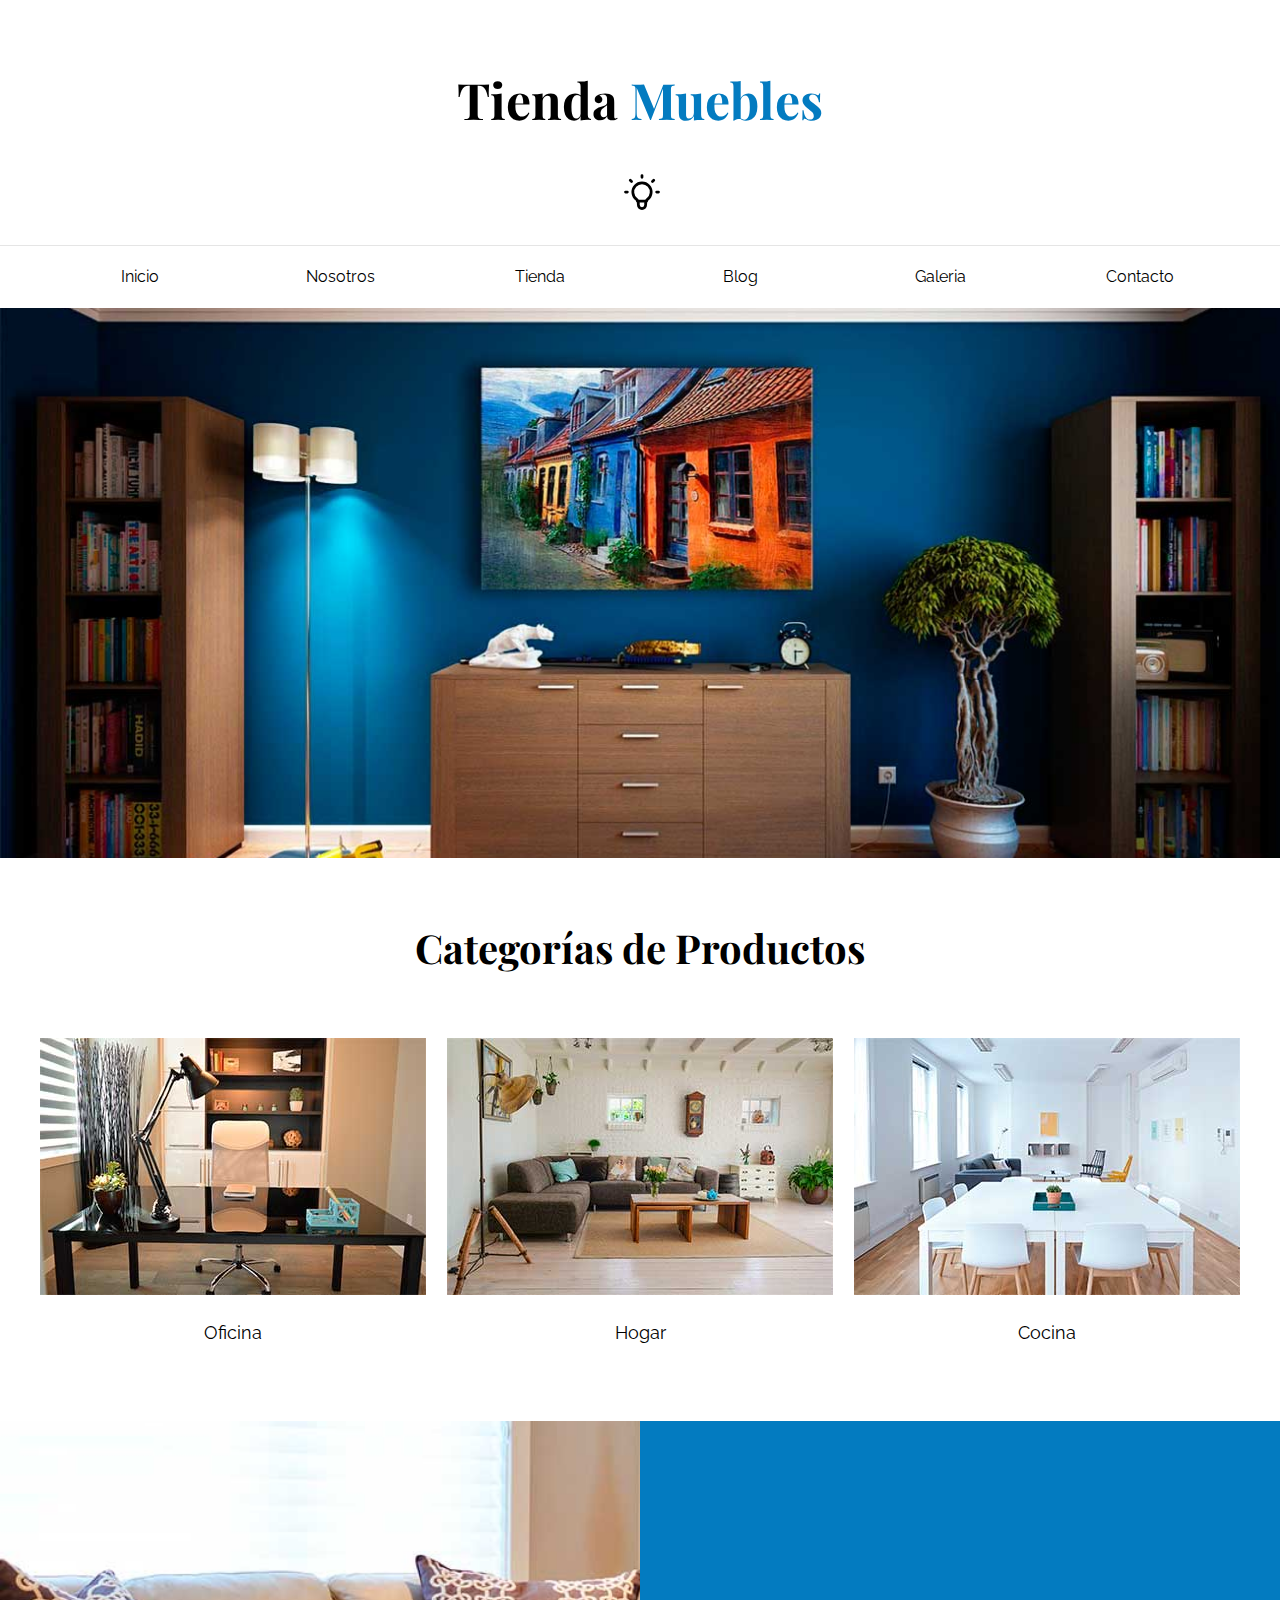
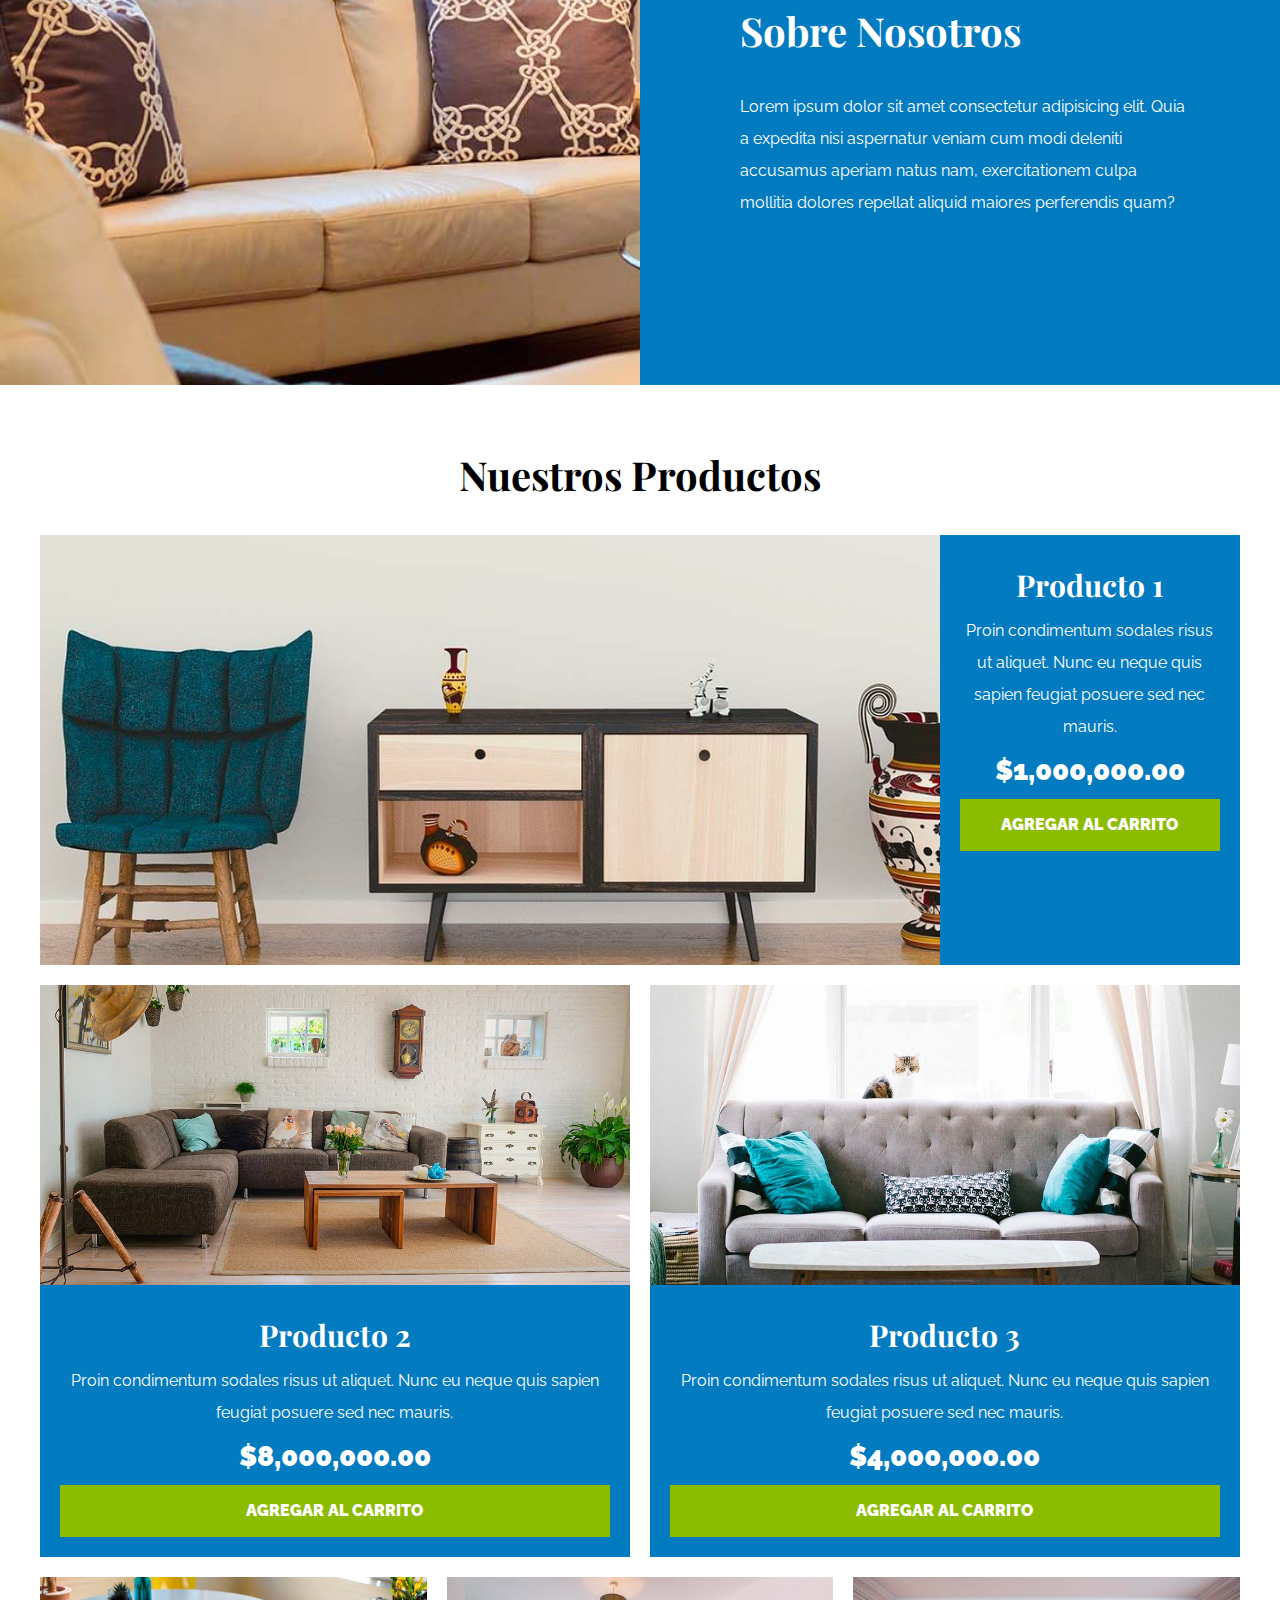
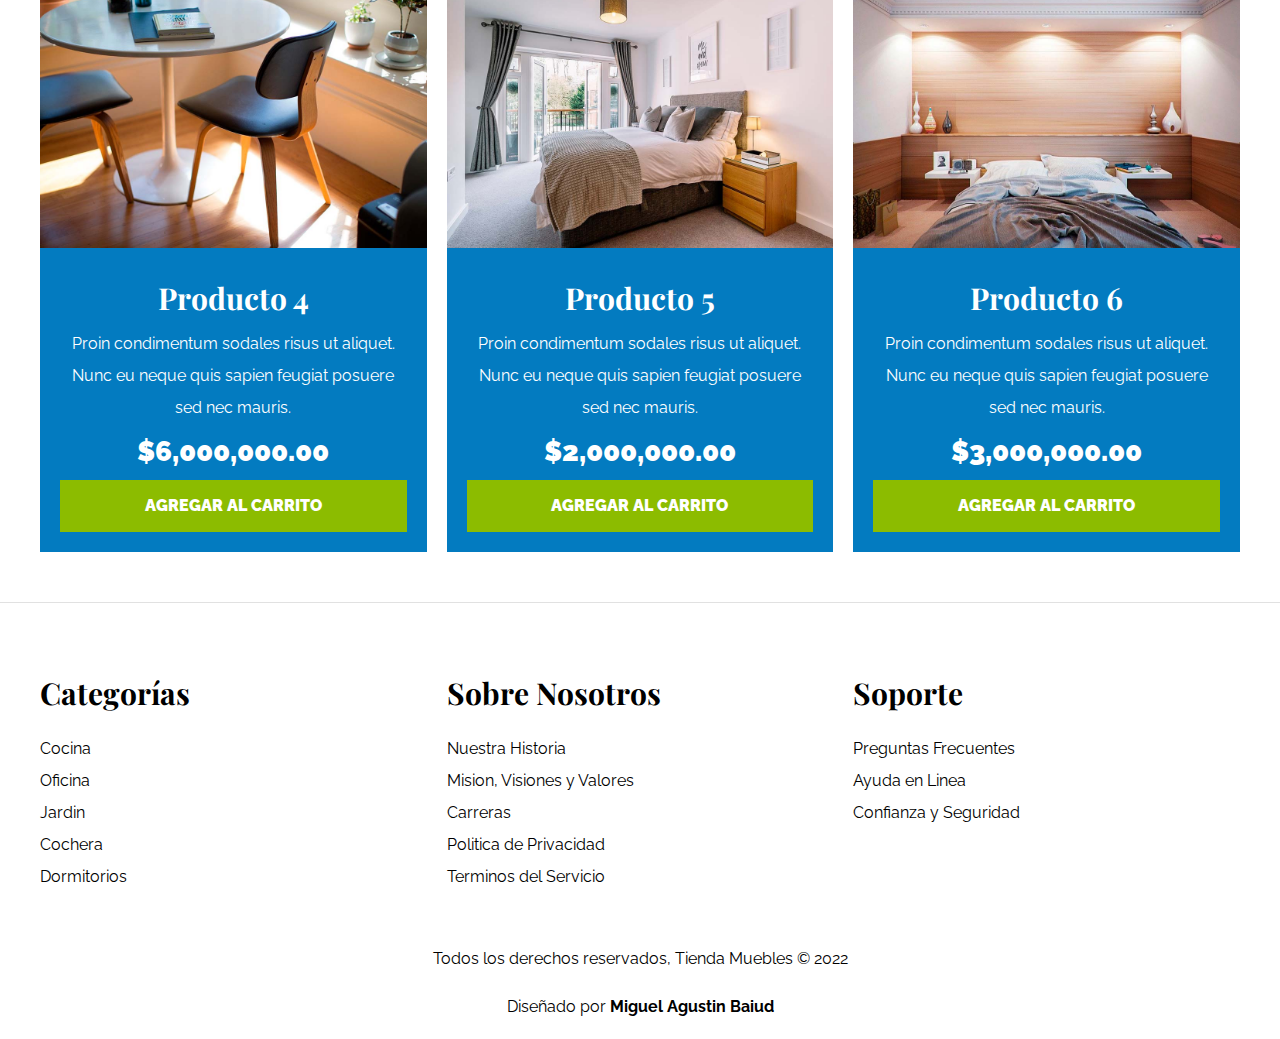
<file: index.html>
<!DOCTYPE html>
<html lang="en">
<head>
    <meta charset="UTF-8">
    <meta http-equiv="X-UA-Compatible" content="IE=edge">
    <meta name="viewport" content="width=device-width, initial-scale=1.0">
    <title>Tienda Muebles</title>
    <!-- FUENTE GOOGLE -->
    <link rel="preconnect" href="https://fonts.googleapis.com">
    <link rel="preconnect" href="https://fonts.gstatic.com" crossorigin>
    <link href="https://fonts.googleapis.com/css2?family=Playfair+Display:wght@700&family=Raleway:wght@400;700;900&display=swap" rel="stylesheet">
    <!-- FONT ICONS -->
    <link rel="stylesheet" href="https://cdnjs.cloudflare.com/ajax/libs/font-awesome/6.1.1/css/all.min.css" integrity="sha512-KfkfwYDsLkIlwQp6LFnl8zNdLGxu9YAA1QvwINks4PhcElQSvqcyVLLD9aMhXd13uQjoXtEKNosOWaZqXgel0g==" crossorigin="anonymous" referrerpolicy="no-referrer" />
    <!-- CSS ESTILOS -->
    <link rel="stylesheet" href="css/normalize.css">
    <link rel="stylesheet" href="css/estilos.css">
</head>
<body>
    <header class="header">
        <a href="index.html" class="titulo-enlace">
            <h1 class="text-center titulo">Tienda <span>Muebles</span></h1>
        </a>

        <div class="iconos">
            <a href="#" class="menu-nav">
                <i class="fa-solid fa-bars"></i>
            </a>

            <a href="#" class="icon-dark">
                <svg xmlns="http://www.w3.org/2000/svg" class="icon icon-tabler icon-tabler-bulb" width="44" height="44" viewBox="0 0 24 24" stroke-width="1.5" stroke="#000" fill="none" stroke-linecap="round" stroke-linejoin="round">
                    <path stroke="none" d="M0 0h24v24H0z" fill="none"/>
                    <path d="M3 12h1m8 -9v1m8 8h1m-15.4 -6.4l.7 .7m12.1 -.7l-.7 .7" />
                    <path d="M9 16a5 5 0 1 1 6 0a3.5 3.5 0 0 0 -1 3a2 2 0 0 1 -4 0a3.5 3.5 0 0 0 -1 -3" />
                    <line x1="9.7" y1="17" x2="14.3" y2="17" />
                </svg>
            </a>
        </div>
    </header>

    <div class="contenedor-navegacion">
        <nav class="nav-principal contenedor">
            <a href="index.html">Inicio</a>
            <a href="nosotros.html">Nosotros</a>
            <a href="tienda.html">Tienda</a>
            <a href="blog.html">Blog</a>
            <a href="galeria.html">Galeria</a>
            <a href="contacto.html">Contacto</a>
        </nav>
    </div>

    <div class="hero"></div>

    <section class="contenedor categorias">
        <h2 class="text-center">Categorías de Productos</h2>

        <div class="listado-productos">
            <div class="categoria">
                <img src="img/categoria1.jpg" alt="imagen categoria">
                <a href="#">Oficina</a>
            </div>

            <div class="categoria">
                <img src="img/categoria2.jpg" alt="imagen categoria">
                <a href="#">Hogar</a>
            </div>

            <div class="categoria">
                <img src="img/categoria3.jpg" alt="imagen categoria">
                <a href="#">Cocina</a>
            </div>
        </div>
    </section>

    <section class="nosotros">
        <div class="contenedor nosotros-grid">
            <div class="texto-nosotros">
                <h2>Sobre Nosotros</h2>
                <p>Lorem ipsum dolor sit amet consectetur adipisicing elit. Quia a expedita nisi aspernatur veniam cum modi deleniti accusamus aperiam natus nam, exercitationem culpa mollitia dolores repellat aliquid maiores perferendis quam?</p>
            </div>
        </div>
    </section>

    <main class="contenido-principal contenedor">
        <h2 class="text-center">Nuestros Productos</h2>

        <div class="lista-productos">
            <div class="producto">
                <img src="img/producto1.jpg" alt="producto 1">

                <div class="texto-producto text-center">
                    <h3>Producto 1</h3>
                    <p class="texto">Proin condimentum sodales risus ut aliquet. Nunc eu neque quis sapien feugiat posuere sed nec mauris.</p>
                    <p class="precio">$1,000,000.00</p>

                    <a href="#" class="btn">Agregar al Carrito</a>
                </div>
            </div> <!-- producto -->

            <div class="producto">
                <img src="img/producto2.jpg" alt="producto 1">

                <div class="texto-producto text-center">
                    <h3>Producto 2</h3>
                    <p class="texto">Proin condimentum sodales risus ut aliquet. Nunc eu neque quis sapien feugiat posuere sed nec mauris.</p>
                    <p class="precio">$8,000,000.00</p>
                    <a href="#" class="btn">Agregar al Carrito</a>
                </div>
            </div> <!-- producto -->

            <div class="producto">
                <img src="img/producto3.jpg" alt="producto 1">

                <div class="texto-producto text-center">
                    <h3>Producto 3</h3>
                    <p class="texto">Proin condimentum sodales risus ut aliquet. Nunc eu neque quis sapien feugiat posuere sed nec mauris.</p>
                    <p class="precio">$4,000,000.00</p>
                    <a href="#" class="btn">Agregar al Carrito</a>
                </div>
            </div> <!-- producto -->

            <div class="producto">
                <img src="img/producto4.jpg" alt="producto 1">

                <div class="texto-producto text-center">
                    <h3>Producto 4</h3>
                    <p class="texto">Proin condimentum sodales risus ut aliquet. Nunc eu neque quis sapien feugiat posuere sed nec mauris.</p>
                    <p class="precio">$6,000,000.00</p>
                    <a href="#" class="btn">Agregar al Carrito</a>
                </div>
            </div> <!-- producto -->

            <div class="producto">
                <img src="img/producto5.jpg" alt="producto 1">

                <div class="texto-producto text-center">
                    <h3>Producto 5</h3>
                    <p class="texto">Proin condimentum sodales risus ut aliquet. Nunc eu neque quis sapien feugiat posuere sed nec mauris.</p>
                    <p class="precio">$2,000,000.00</p>
                    <a href="#" class="btn">Agregar al Carrito</a>
                </div>
            </div> <!-- producto -->

            <div class="producto">
                <img src="img/producto6.jpg" alt="producto 1">

                <div class="texto-producto text-center">
                    <h3>Producto 6</h3>
                    <p class="texto">Proin condimentum sodales risus ut aliquet. Nunc eu neque quis sapien feugiat posuere sed nec mauris.</p>
                    <p class="precio">$3,000,000.00</p>
                    <a href="#" class="btn">Agregar al Carrito</a>
                </div>
            </div> <!-- producto -->
        </div> <!-- Fin listado productos -->
    </main> <!-- Termina menu -->

    <footer class="footer">
        <div class="listado-footer contenedor">
            <div class="lista">
                <h3>Categorías</h3>
                
                <nav class="nav-footer">
                    <a href="#">Cocina</a>
                    <a href="#">Oficina</a>
                    <a href="#">Jardin</a>
                    <a href="#">Cochera</a>
                    <a href="#">Dormitorios</a>
                </nav>
            </div>

            <div class="lista">
                <h3>Sobre Nosotros</h3>

                <nav class="nav-footer">
                    <a href="#">Nuestra Historia</a>
                    <a href="#">Mision, Visiones y Valores</a>
                    <a href="#">Carreras</a>
                    <a href="#">Politica de Privacidad</a>
                    <a href="#">Terminos del Servicio</a>
                </nav>
            </div>

            <div class="lista">
                <h3>Soporte</h3>

                <nav class="nav-footer">
                    <a href="#">Preguntas Frecuentes</a>
                    <a href="#">Ayuda en Linea</a>
                    <a href="#">Confianza y Seguridad</a>
                </nav>
            </div>
        </div>

        <p class="derechos">Todos los derechos reservados, Tienda Muebles &copy; 2022</p>
        <p class="creado">Diseñado por <b>Miguel Agustin Baiud</b></p>
    </footer>

    <script src="js/index.js"></script>
</body>
</html>
</file>
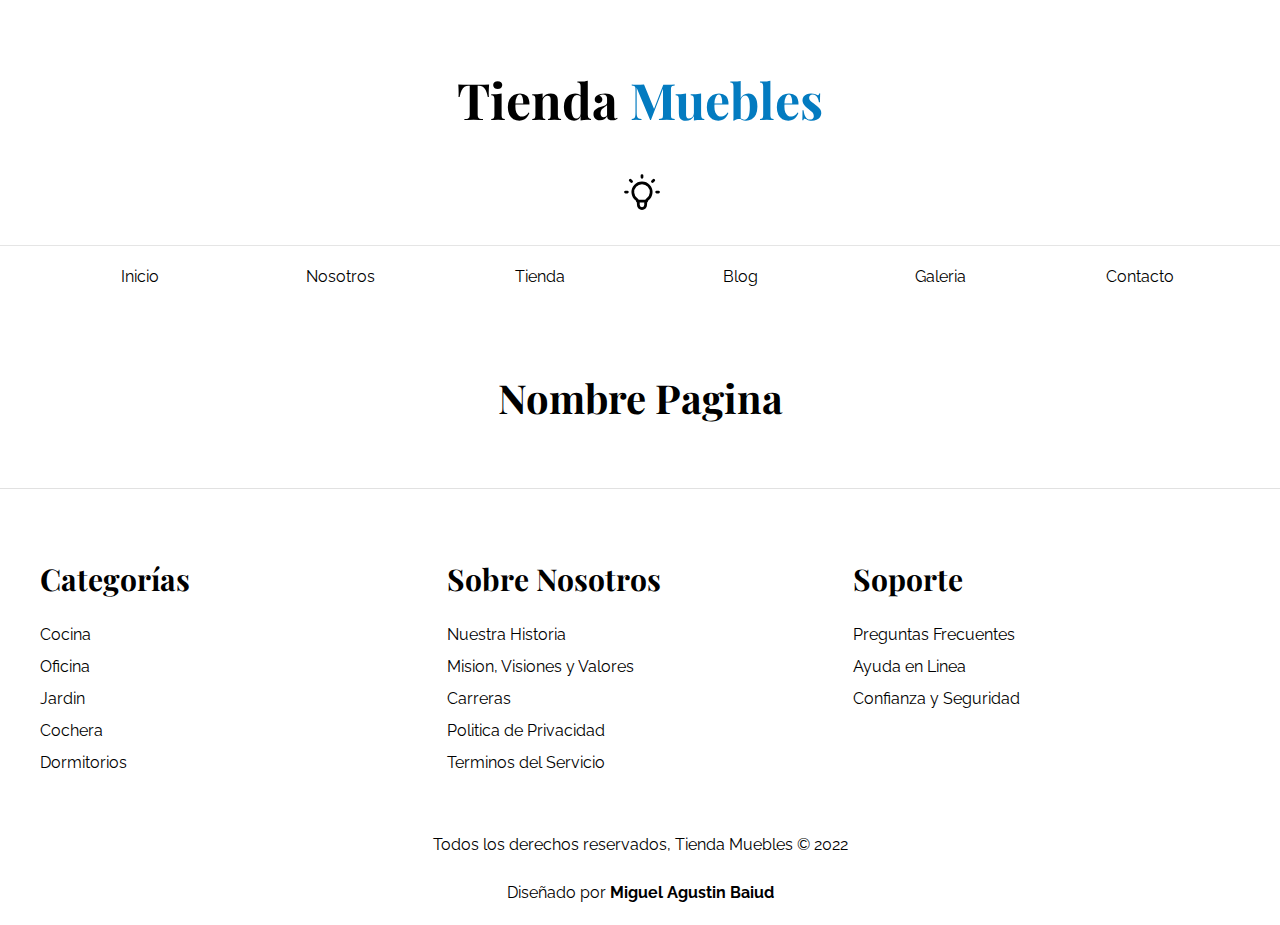
<file: base.html>
<!DOCTYPE html>
<html lang="en">
<head>
    <meta charset="UTF-8">
    <meta http-equiv="X-UA-Compatible" content="IE=edge">
    <meta name="viewport" content="width=device-width, initial-scale=1.0">
    <title>Tienda Muebles - Nosotros</title>
    <!-- FUENTE GOOGLE -->
    <link rel="preconnect" href="https://fonts.googleapis.com">
    <link rel="preconnect" href="https://fonts.gstatic.com" crossorigin>
    <link href="https://fonts.googleapis.com/css2?family=Playfair+Display:wght@700&family=Raleway:wght@400;700;900&display=swap" rel="stylesheet">
    <!-- FONT AWESOME -->
    <link rel="stylesheet" href="https://cdnjs.cloudflare.com/ajax/libs/font-awesome/6.1.1/css/all.min.css" integrity="sha512-KfkfwYDsLkIlwQp6LFnl8zNdLGxu9YAA1QvwINks4PhcElQSvqcyVLLD9aMhXd13uQjoXtEKNosOWaZqXgel0g==" crossorigin="anonymous" referrerpolicy="no-referrer" />
    <!-- CSS ESTILOS -->
    <link rel="stylesheet" href="css/normalize.css">
    <link rel="stylesheet" href="css/estilos.css">
</head>
<body>
    <header class="header">
        <a href="index.html" class="titulo-enlace">
            <h1 class="text-center titulo">Tienda <span>Muebles</span></h1>
        </a>

        <div class="iconos">
            <a href="#" class="menu-nav">
                <i class="fa-solid fa-bars"></i>
            </a>

            <a href="#" class="icon-dark">
                <svg xmlns="http://www.w3.org/2000/svg" class="icon icon-tabler icon-tabler-bulb" width="44" height="44" viewBox="0 0 24 24" stroke-width="1.5" stroke="#000" fill="none" stroke-linecap="round" stroke-linejoin="round">
                    <path stroke="none" d="M0 0h24v24H0z" fill="none"/>
                    <path d="M3 12h1m8 -9v1m8 8h1m-15.4 -6.4l.7 .7m12.1 -.7l-.7 .7" />
                    <path d="M9 16a5 5 0 1 1 6 0a3.5 3.5 0 0 0 -1 3a2 2 0 0 1 -4 0a3.5 3.5 0 0 0 -1 -3" />
                    <line x1="9.7" y1="17" x2="14.3" y2="17" />
                </svg>
            </a>
        </div>
    </header>

    <div class="contenedor-navegacion">
        <nav class="nav-principal contenedor">
            <a href="index.html">Inicio</a>
            <a href="nosotros.html">Nosotros</a>
            <a href="tienda.html">Tienda</a>
            <a href="blog.html">Blog</a>
            <a href="galeria.html">Galeria</a>
            <a href="contacto.html">Contacto</a>
        </nav>
    </div>

    <main class="contenido-principal contenedor">
        <h2 class="text-center">Nombre Pagina</h2>

    </main>

    <footer class="footer">
        <div class="listado-footer contenedor">
            <div class="lista">
                <h3>Categorías</h3>
                
                <nav class="nav-footer">
                    <a href="#">Cocina</a>
                    <a href="#">Oficina</a>
                    <a href="#">Jardin</a>
                    <a href="#">Cochera</a>
                    <a href="#">Dormitorios</a>
                </nav>
            </div>

            <div class="lista">
                <h3>Sobre Nosotros</h3>

                <nav class="nav-footer">
                    <a href="#">Nuestra Historia</a>
                    <a href="#">Mision, Visiones y Valores</a>
                    <a href="#">Carreras</a>
                    <a href="#">Politica de Privacidad</a>
                    <a href="#">Terminos del Servicio</a>
                </nav>
            </div>

            <div class="lista">
                <h3>Soporte</h3>

                <nav class="nav-footer">
                    <a href="#">Preguntas Frecuentes</a>
                    <a href="#">Ayuda en Linea</a>
                    <a href="#">Confianza y Seguridad</a>
                </nav>
            </div>
        </div>

        <p class="derechos">Todos los derechos reservados, Tienda Muebles &copy; 2022</p>
        <p class="creado">Diseñado por <b>Miguel Agustin Baiud</b></p>
    </footer>

    <script src="js/index.js"></script>
</body>
</html>
</file>
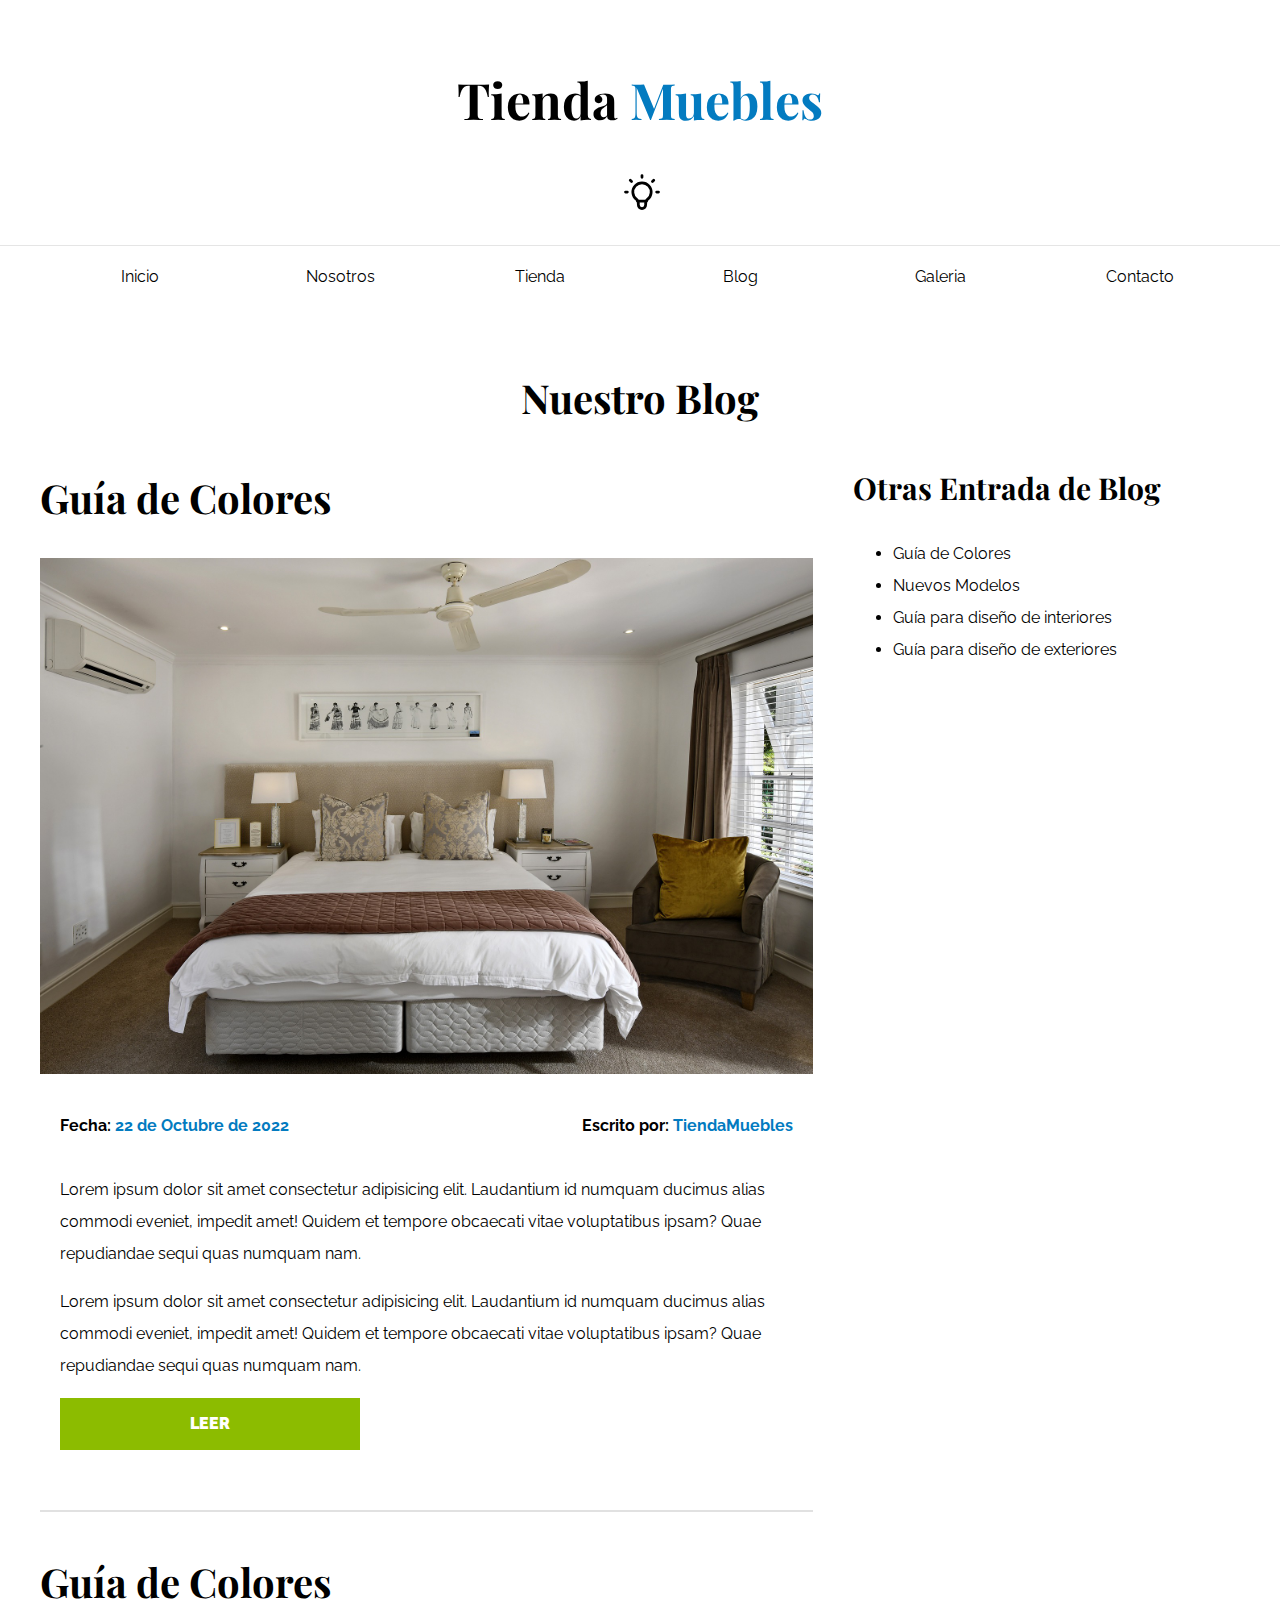
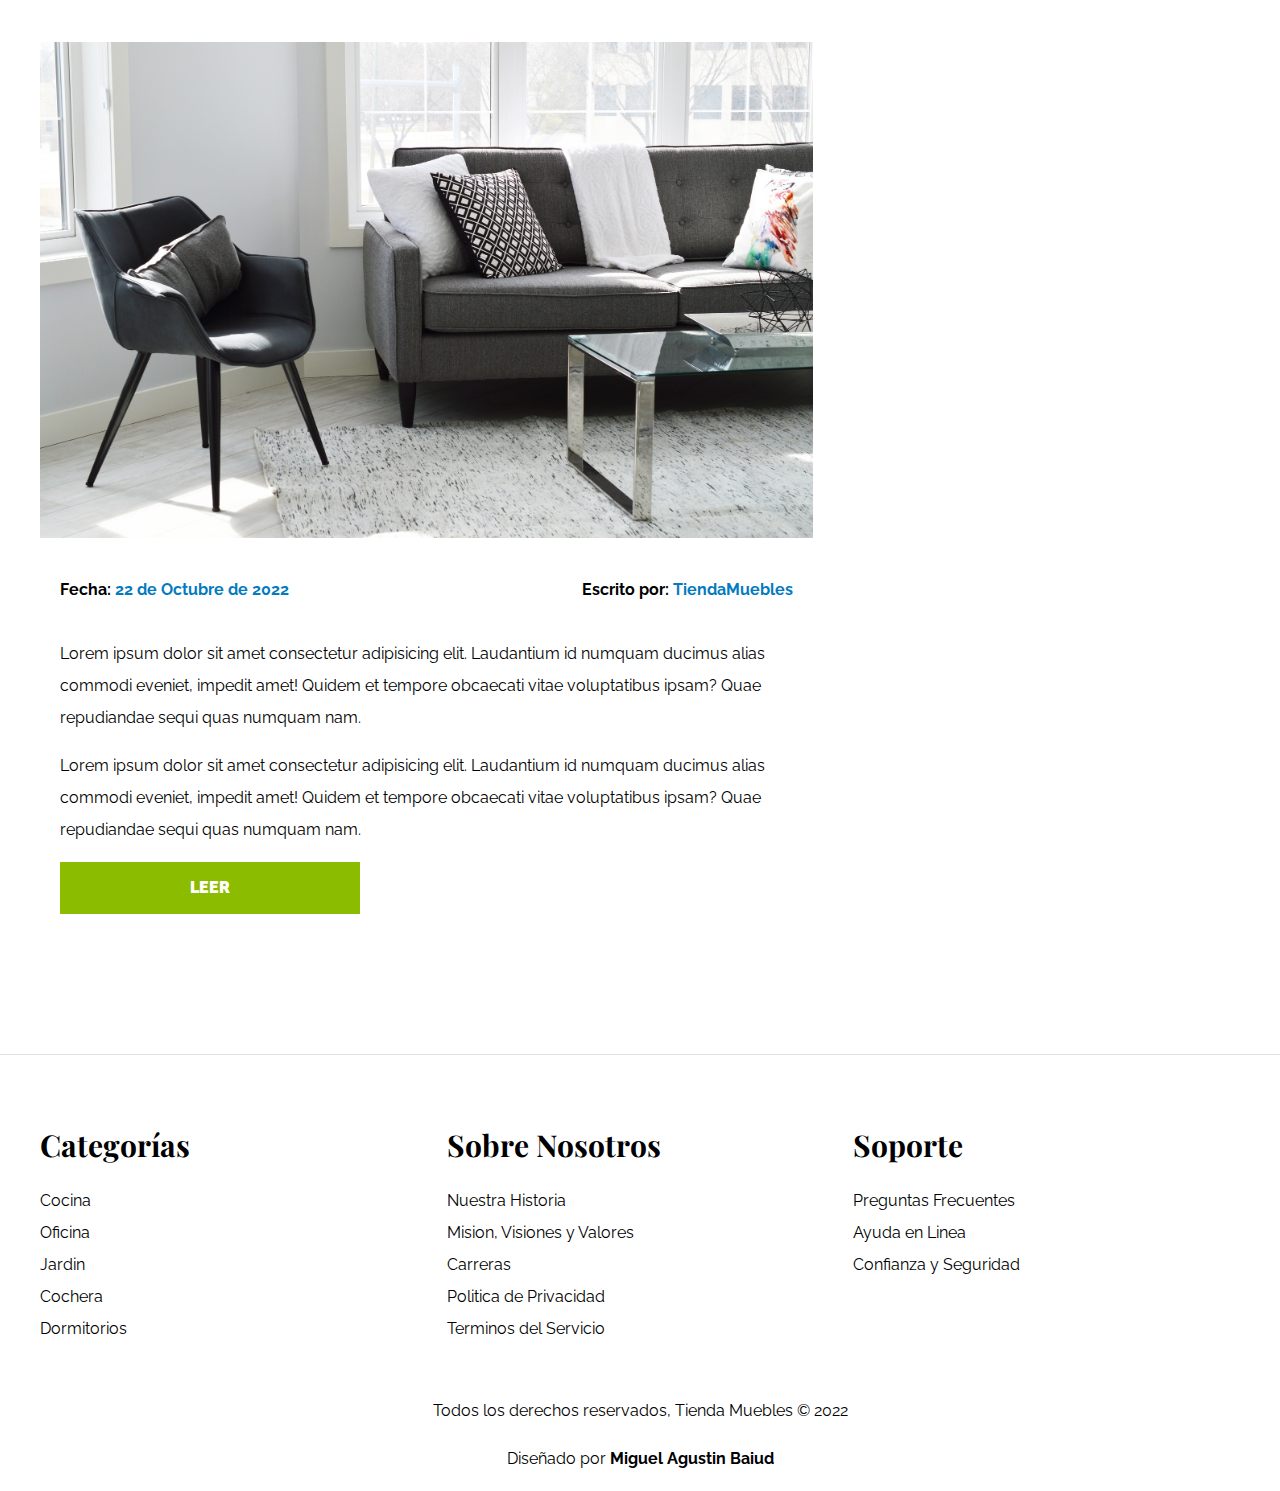
<file: blog.html>
<!DOCTYPE html>
<html lang="en">
<head>
    <meta charset="UTF-8">
    <meta http-equiv="X-UA-Compatible" content="IE=edge">
    <meta name="viewport" content="width=device-width, initial-scale=1.0">
    <title>Tienda Muebles - Nosotros</title>
    <!-- FUENTE GOOGLE -->
    <link rel="preconnect" href="https://fonts.googleapis.com">
    <link rel="preconnect" href="https://fonts.gstatic.com" crossorigin>
    <link href="https://fonts.googleapis.com/css2?family=Playfair+Display:wght@700&family=Raleway:wght@400;700;900&display=swap" rel="stylesheet">
    <!-- FONT AWESOME -->
    <link rel="stylesheet" href="https://cdnjs.cloudflare.com/ajax/libs/font-awesome/6.1.1/css/all.min.css" integrity="sha512-KfkfwYDsLkIlwQp6LFnl8zNdLGxu9YAA1QvwINks4PhcElQSvqcyVLLD9aMhXd13uQjoXtEKNosOWaZqXgel0g==" crossorigin="anonymous" referrerpolicy="no-referrer" />
    <!-- CSS ESTILOS -->
    <link rel="stylesheet" href="css/normalize.css">
    <link rel="stylesheet" href="css/estilos.css">
</head>
<body>
    <header class="header">
        <a href="index.html" class="titulo-enlace">
            <h1 class="text-center titulo">Tienda <span>Muebles</span></h1>
        </a>

        <div class="iconos">
            <a href="#" class="menu-nav">
                <i class="fa-solid fa-bars"></i>
            </a>

            <a href="#" class="icon-dark">
                <svg xmlns="http://www.w3.org/2000/svg" class="icon icon-tabler icon-tabler-bulb" width="44" height="44" viewBox="0 0 24 24" stroke-width="1.5" stroke="#000" fill="none" stroke-linecap="round" stroke-linejoin="round">
                    <path stroke="none" d="M0 0h24v24H0z" fill="none"/>
                    <path d="M3 12h1m8 -9v1m8 8h1m-15.4 -6.4l.7 .7m12.1 -.7l-.7 .7" />
                    <path d="M9 16a5 5 0 1 1 6 0a3.5 3.5 0 0 0 -1 3a2 2 0 0 1 -4 0a3.5 3.5 0 0 0 -1 -3" />
                    <line x1="9.7" y1="17" x2="14.3" y2="17" />
                </svg>
            </a>
        </div>
    </header>

    <div class="contenedor-navegacion">
        <nav class="nav-principal contenedor">
            <a href="index.html">Inicio</a>
            <a href="nosotros.html">Nosotros</a>
            <a href="tienda.html">Tienda</a>
            <a href="blog.html">Blog</a>
            <a href="galeria.html">Galeria</a>
            <a href="contacto.html">Contacto</a>
        </nav>
    </div>

    <main class="contenido-principal contenedor">
        <h2 class="text-center">Nuestro Blog</h2>

        <section class="contenedor-blog">
            <div class="blog">
                <article class="entrada">
                    <h2>Guía de Colores</h2>

                    <div class="imagen">
                        <img src="img/galeria_03.jpg" alt="imagen blog">
                    </div>

                    <div class="contenedor-entrada">
                        <div class="entrada-meta">
                            <p>Fecha: <span>22 de Octubre de 2022</span></p>
                            <p>Escrito por: <span>TiendaMuebles</span></p>
                        </div>

                        <div class="entrada-blog">
                            <p>Lorem ipsum dolor sit amet consectetur adipisicing elit. Laudantium id numquam ducimus alias commodi eveniet, impedit amet! Quidem et tempore obcaecati vitae voluptatibus ipsam? Quae repudiandae sequi quas numquam nam.</p>

                            <p>Lorem ipsum dolor sit amet consectetur adipisicing elit. Laudantium id numquam ducimus alias commodi eveniet, impedit amet! Quidem et tempore obcaecati vitae voluptatibus ipsam? Quae repudiandae sequi quas numquam nam.</p>
                        </div>

                        <a href="entrada.html" class="btn">LEER</a>
                    </div>
                </article>

                <article class="entrada">
                    <h2>Guía de Colores</h2>

                    <div class="imagen">
                        <img src="img/galeria_05.jpg" alt="imagen blog">
                    </div>

                    <div class="contenedor-entrada">
                        <div class="entrada-meta">
                            <p>Fecha: <span>22 de Octubre de 2022</span></p>
                            <p>Escrito por: <span>TiendaMuebles</span></p>
                        </div>

                        <div class="entrada-blog">
                            <p>Lorem ipsum dolor sit amet consectetur adipisicing elit. Laudantium id numquam ducimus alias commodi eveniet, impedit amet! Quidem et tempore obcaecati vitae voluptatibus ipsam? Quae repudiandae sequi quas numquam nam.</p>

                            <p>Lorem ipsum dolor sit amet consectetur adipisicing elit. Laudantium id numquam ducimus alias commodi eveniet, impedit amet! Quidem et tempore obcaecati vitae voluptatibus ipsam? Quae repudiandae sequi quas numquam nam.</p>
                        </div>
                        
                        <a href="entrada.html" class="btn">LEER</a>
                    </div>
                </article>
            </div>

            <aside>
                <h3>Otras Entrada de Blog</h3>

                <ul>
                    <li>
                        <a href="entrada.html">Guía de Colores</a>
                    </li>
                    <li>
                        <a href="entrada.html">Nuevos Modelos</a>
                    </li>
                    <li>
                        <a href="entrada.html">Guía para diseño de interiores</a>
                    </li>
                    <li>
                        <a href="entrada.html">Guía para diseño de exteriores</a>
                    </li>
                </ul>
            </aside>
        </section>  
    </main>

    <footer class="footer">
        <div class="listado-footer contenedor">
            <div class="lista">
                <h3>Categorías</h3>
                
                <nav class="nav-footer">
                    <a href="#">Cocina</a>
                    <a href="#">Oficina</a>
                    <a href="#">Jardin</a>
                    <a href="#">Cochera</a>
                    <a href="#">Dormitorios</a>
                </nav>
            </div>

            <div class="lista">
                <h3>Sobre Nosotros</h3>

                <nav class="nav-footer">
                    <a href="#">Nuestra Historia</a>
                    <a href="#">Mision, Visiones y Valores</a>
                    <a href="#">Carreras</a>
                    <a href="#">Politica de Privacidad</a>
                    <a href="#">Terminos del Servicio</a>
                </nav>
            </div>

            <div class="lista">
                <h3>Soporte</h3>

                <nav class="nav-footer">
                    <a href="#">Preguntas Frecuentes</a>
                    <a href="#">Ayuda en Linea</a>
                    <a href="#">Confianza y Seguridad</a>
                </nav>
            </div>
        </div>

        <p class="derechos">Todos los derechos reservados, Tienda Muebles &copy; 2022</p>
        <p class="creado">Diseñado por <b>Miguel Agustin Baiud</b></p>
    </footer>

    <script src="js/index.js"></script>
</body>
</html>
</file>
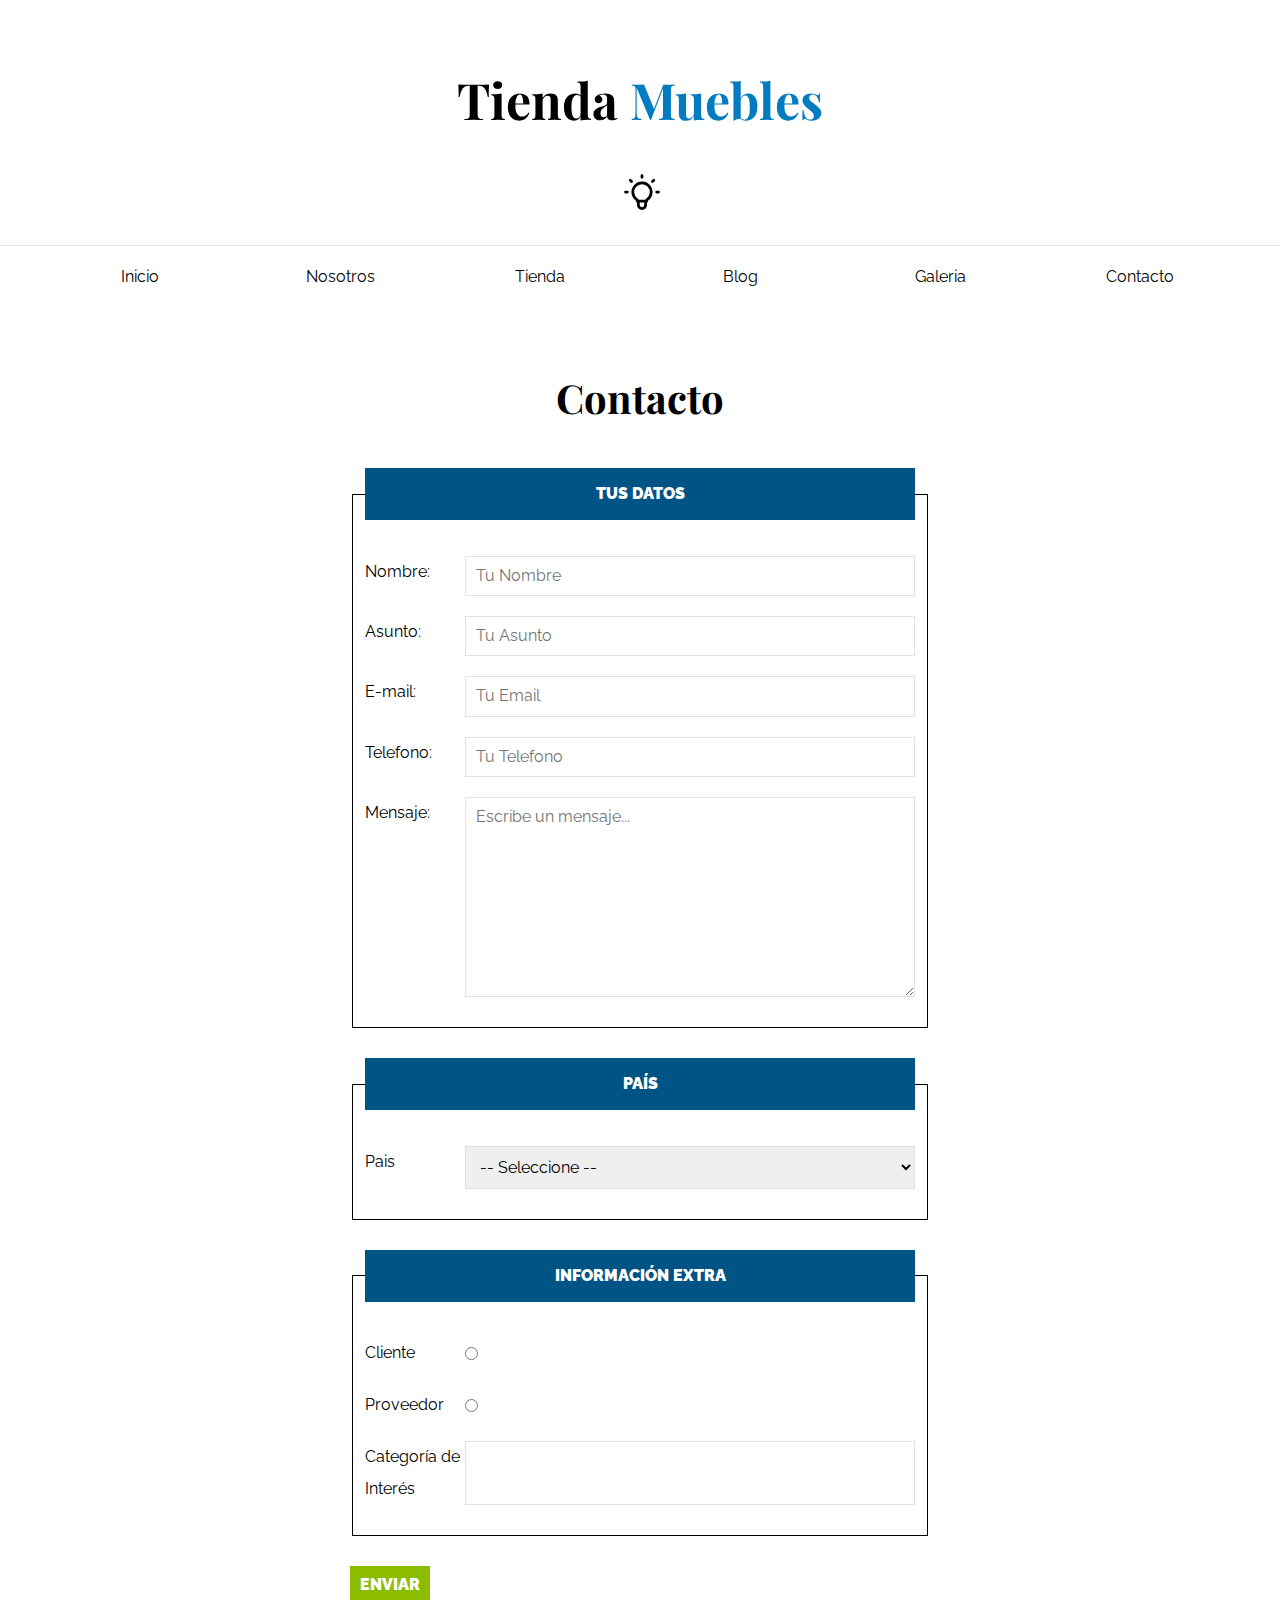
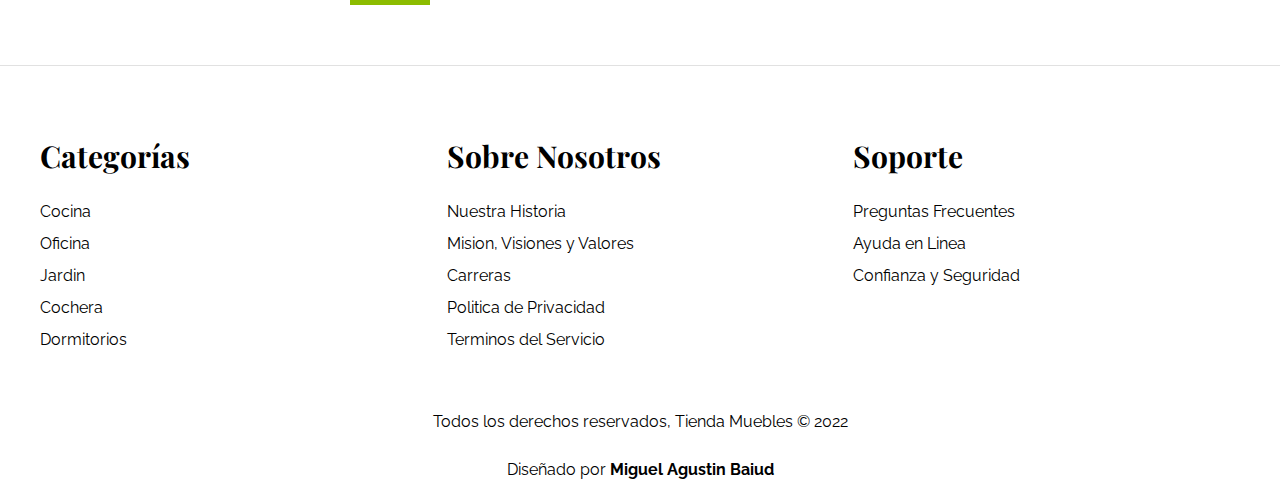
<file: contacto.html>
<!DOCTYPE html>
<html lang="en">
<head>
    <meta charset="UTF-8">
    <meta http-equiv="X-UA-Compatible" content="IE=edge">
    <meta name="viewport" content="width=device-width, initial-scale=1.0">
    <title>Tienda Muebles - Nosotros</title>
    <!-- FUENTE GOOGLE -->
    <link rel="preconnect" href="https://fonts.googleapis.com">
    <link rel="preconnect" href="https://fonts.gstatic.com" crossorigin>
    <link href="https://fonts.googleapis.com/css2?family=Playfair+Display:wght@700&family=Raleway:wght@400;700;900&display=swap" rel="stylesheet">
    <!-- FONT AWESOME -->
    <link rel="stylesheet" href="https://cdnjs.cloudflare.com/ajax/libs/font-awesome/6.1.1/css/all.min.css" integrity="sha512-KfkfwYDsLkIlwQp6LFnl8zNdLGxu9YAA1QvwINks4PhcElQSvqcyVLLD9aMhXd13uQjoXtEKNosOWaZqXgel0g==" crossorigin="anonymous" referrerpolicy="no-referrer" />
    <!-- CSS ESTILOS -->
    <link rel="stylesheet" href="css/normalize.css">
    <link rel="stylesheet" href="css/estilos.css">
</head>
<body>
    <header class="header">
        <a href="index.html" class="titulo-enlace">
            <h1 class="text-center titulo">Tienda <span>Muebles</span></h1>
        </a>

        <div class="iconos">
            <a href="#" class="menu-nav">
                <i class="fa-solid fa-bars"></i>
            </a>

            <a href="#" class="icon-dark">
                <svg xmlns="http://www.w3.org/2000/svg" class="icon icon-tabler icon-tabler-bulb" width="44" height="44" viewBox="0 0 24 24" stroke-width="1.5" stroke="#000" fill="none" stroke-linecap="round" stroke-linejoin="round">
                    <path stroke="none" d="M0 0h24v24H0z" fill="none"/>
                    <path d="M3 12h1m8 -9v1m8 8h1m-15.4 -6.4l.7 .7m12.1 -.7l-.7 .7" />
                    <path d="M9 16a5 5 0 1 1 6 0a3.5 3.5 0 0 0 -1 3a2 2 0 0 1 -4 0a3.5 3.5 0 0 0 -1 -3" />
                    <line x1="9.7" y1="17" x2="14.3" y2="17" />
                </svg>
            </a>
        </div>
    </header>

    <div class="contenedor-navegacion">
        <nav class="nav-principal contenedor">
            <a href="index.html">Inicio</a>
            <a href="nosotros.html">Nosotros</a>
            <a href="tienda.html">Tienda</a>
            <a href="blog.html">Blog</a>
            <a href="galeria.html">Galeria</a>
            <a href="contacto.html">Contacto</a>
        </nav>
    </div>

    <main class="contenido-principal contenedor">
        <h2 class="text-center">Contacto</h2>

        <form class="formulario">
            <fieldset>
                <legend>TUS DATOS</legend>

                <div class="campo">
                    <label for="nombre">Nombre:</label>
                    <input class="input" type="text" placeholder="Tu Nombre" id="nombre">
                </div>
                <div class="campo">
                    <label for="asunto">Asunto:</label>
                    <input class="input" type="text" placeholder="Tu Asunto" id="asunto">
                </div>
                <div class="campo">
                    <label for="email">E-mail:</label>
                    <input class="input" type="email" placeholder="Tu Email" id="email">
                </div>
                <div class="campo">
                    <label for="telefono">Telefono:</label>
                    <input class="input" type="tel" placeholder="Tu Telefono" id="telefono">
                </div>
                <div class="campo">
                    <label for="mensaje">Mensaje:</label>
                    <textarea class="input" id="mensaje" placeholder="Escribe un mensaje..."></textarea>
                </div>
                
            </fieldset>

            <fieldset>
                <legend>PAÍS</legend>

                <div class="campo">
                    <label for="pais">Pais</label>
                    <select class="input" id="pais">
                        <option selected disabled>-- Seleccione --</option>
                        <option value="AR">Argentina</option>
                        <option value="PE">Peru</option>
                        <option value="CO">Colombia</option>
                        <option value="MX">Mexico</option>
                        <option value="IN">India</option>
                        <option value="ES">España</option>
                        <option value="CL">Chile</option>
                    </select>
                </div>
            </fieldset>

            <fieldset>
                <legend>INFORMACIÓN EXTRA</legend>

                <div class="campo campo-radio">
                    <label for="cliente">Cliente</label>
                    <input type="radio" id="cliente" name="tipo">
                </div>

                <div class="campo campo-radio">
                    <label for="proveedor">Proveedor</label>
                    <input type="radio" id="proveedor" name="tipo">
                </div>

                <div class="campo">
                    <label for="categoria">Categoría de Interés</label>
                    <input class="input" type="categoria" list="categorias">
                    <datalist id="categorias">
                        <option value="Cocina"></option>
                        <option value="Exterior"></option>
                        <option value="Recamaras"></option>
                        <option value="Oficina"></option>
                        <option value="Television"></option>
                    </datalist>
                </div>
            </fieldset>

            <input type="submit" value="Enviar" class="btn">
        </form>
    </main>

    <footer class="footer">
        <div class="listado-footer contenedor">
            <div class="lista">
                <h3>Categorías</h3>
                
                <nav class="nav-footer">
                    <a href="#">Cocina</a>
                    <a href="#">Oficina</a>
                    <a href="#">Jardin</a>
                    <a href="#">Cochera</a>
                    <a href="#">Dormitorios</a>
                </nav>
            </div>

            <div class="lista">
                <h3>Sobre Nosotros</h3>

                <nav class="nav-footer">
                    <a href="#">Nuestra Historia</a>
                    <a href="#">Mision, Visiones y Valores</a>
                    <a href="#">Carreras</a>
                    <a href="#">Politica de Privacidad</a>
                    <a href="#">Terminos del Servicio</a>
                </nav>
            </div>

            <div class="lista">
                <h3>Soporte</h3>

                <nav class="nav-footer">
                    <a href="#">Preguntas Frecuentes</a>
                    <a href="#">Ayuda en Linea</a>
                    <a href="#">Confianza y Seguridad</a>
                </nav>
            </div>
        </div>

        <p class="derechos">Todos los derechos reservados, Tienda Muebles &copy; 2022</p>
        <p class="creado">Diseñado por <b>Miguel Agustin Baiud</b></p>
    </footer>

    <script src="js/index.js"></script>
</body>
</html>
</file>
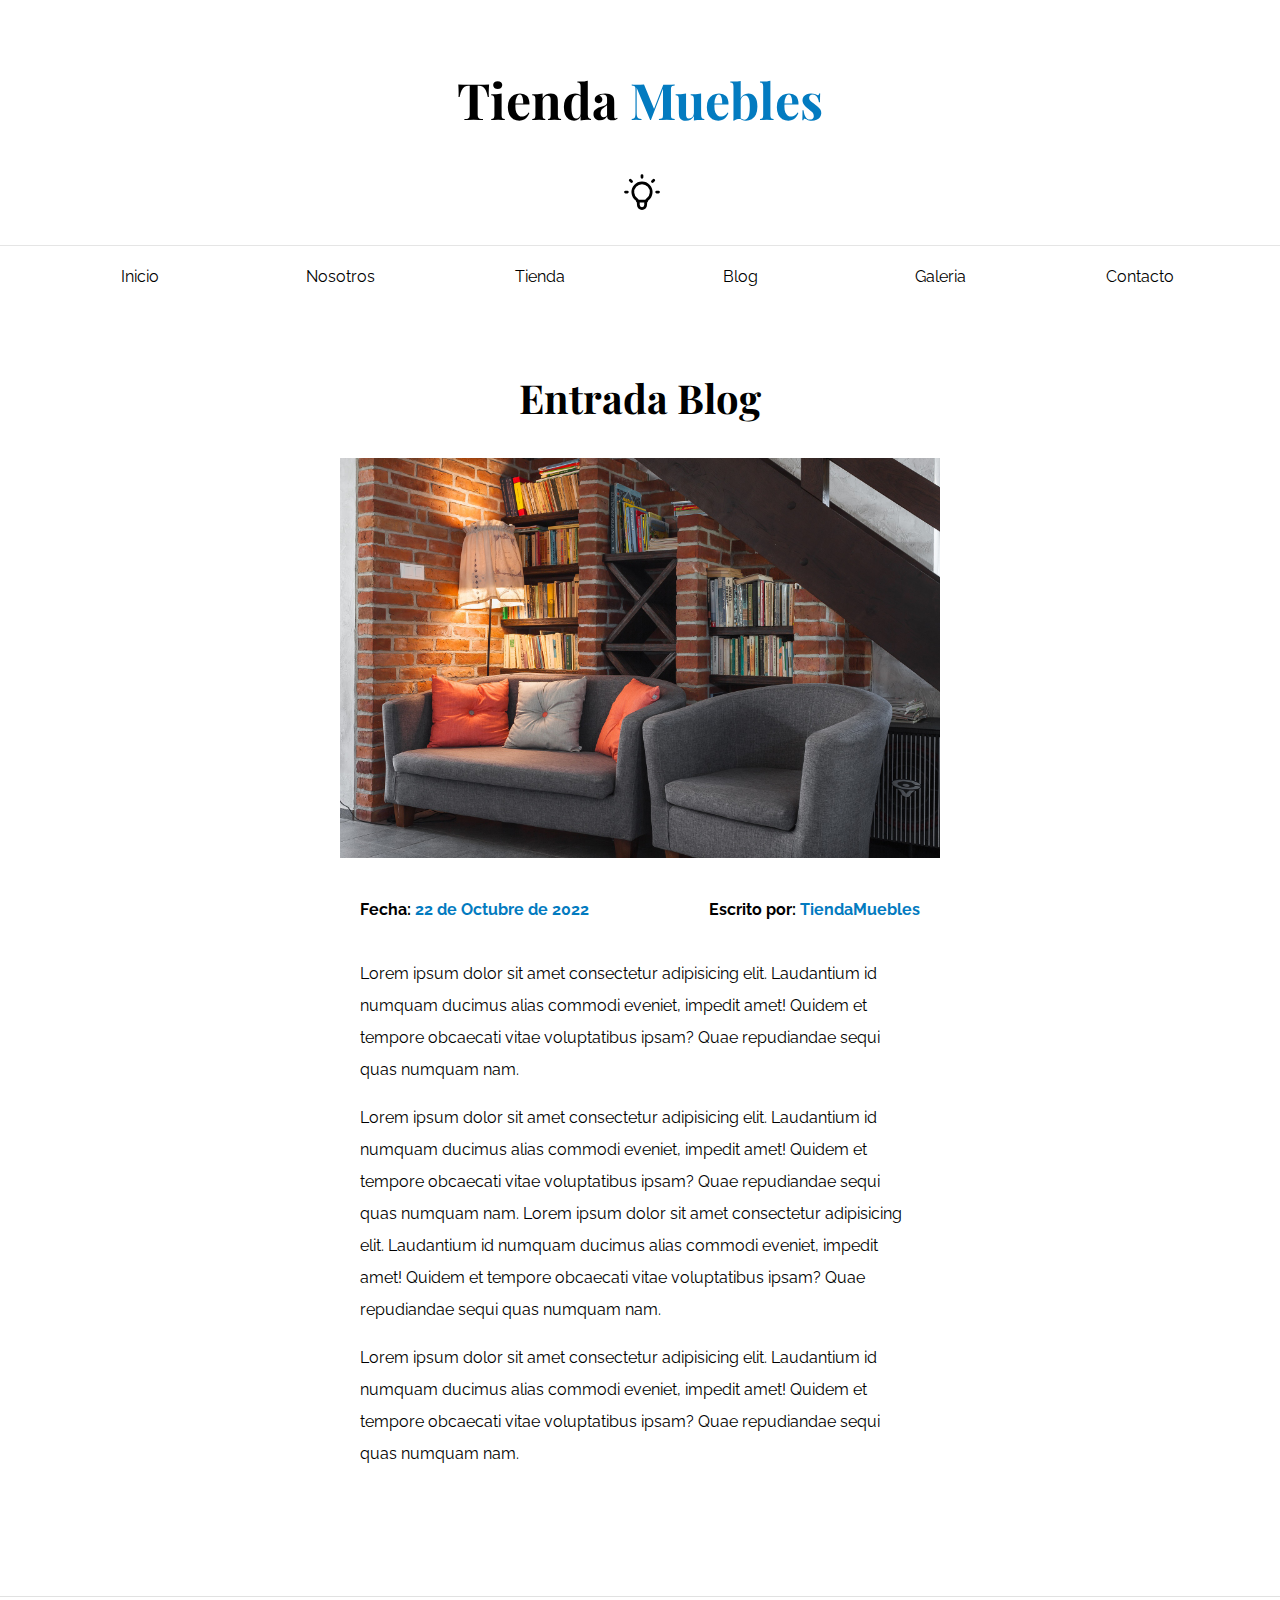
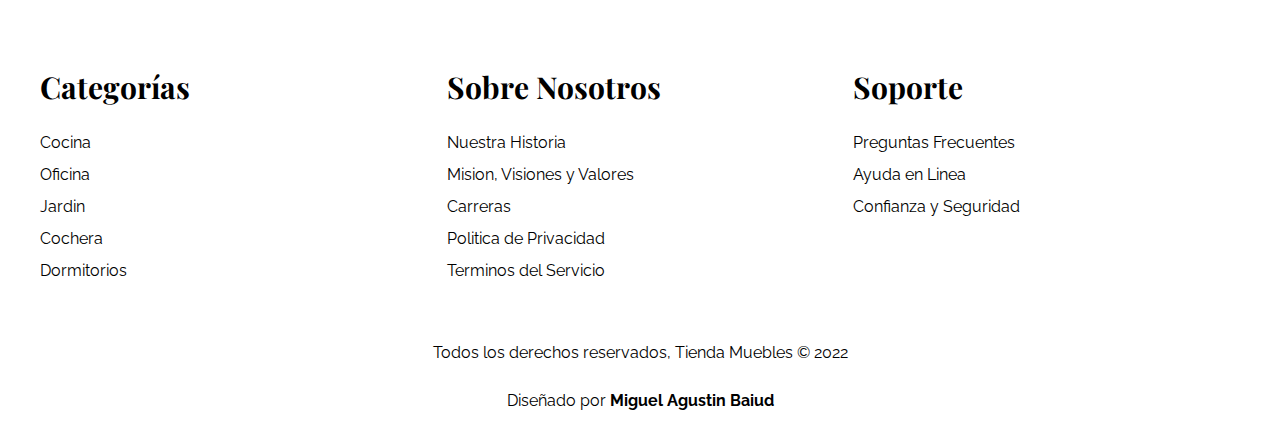
<file: entrada.html>
<!DOCTYPE html>
<html lang="en">
<head>
    <meta charset="UTF-8">
    <meta http-equiv="X-UA-Compatible" content="IE=edge">
    <meta name="viewport" content="width=device-width, initial-scale=1.0">
    <title>Tienda Muebles - Nosotros</title>
    <!-- FUENTE GOOGLE -->
    <link rel="preconnect" href="https://fonts.googleapis.com">
    <link rel="preconnect" href="https://fonts.gstatic.com" crossorigin>
    <link href="https://fonts.googleapis.com/css2?family=Playfair+Display:wght@700&family=Raleway:wght@400;700;900&display=swap" rel="stylesheet">
    <!-- FONT AWESOME -->
    <link rel="stylesheet" href="https://cdnjs.cloudflare.com/ajax/libs/font-awesome/6.1.1/css/all.min.css" integrity="sha512-KfkfwYDsLkIlwQp6LFnl8zNdLGxu9YAA1QvwINks4PhcElQSvqcyVLLD9aMhXd13uQjoXtEKNosOWaZqXgel0g==" crossorigin="anonymous" referrerpolicy="no-referrer" />
    <!-- CSS ESTILOS -->
    <link rel="stylesheet" href="css/normalize.css">
    <link rel="stylesheet" href="css/estilos.css">
</head>
<body>
    <header class="header">
        <a href="index.html" class="titulo-enlace">
            <h1 class="text-center titulo">Tienda <span>Muebles</span></h1>
        </a>

        <div class="iconos">
            <a href="#" class="menu-nav">
                <i class="fa-solid fa-bars"></i>
            </a>

            <a href="#" class="icon-dark">
                <svg xmlns="http://www.w3.org/2000/svg" class="icon icon-tabler icon-tabler-bulb" width="44" height="44" viewBox="0 0 24 24" stroke-width="1.5" stroke="#000" fill="none" stroke-linecap="round" stroke-linejoin="round">
                    <path stroke="none" d="M0 0h24v24H0z" fill="none"/>
                    <path d="M3 12h1m8 -9v1m8 8h1m-15.4 -6.4l.7 .7m12.1 -.7l-.7 .7" />
                    <path d="M9 16a5 5 0 1 1 6 0a3.5 3.5 0 0 0 -1 3a2 2 0 0 1 -4 0a3.5 3.5 0 0 0 -1 -3" />
                    <line x1="9.7" y1="17" x2="14.3" y2="17" />
                </svg>
            </a>
        </div>
    </header>

    <div class="contenedor-navegacion">
        <nav class="nav-principal contenedor">
            <a href="index.html">Inicio</a>
            <a href="nosotros.html">Nosotros</a>
            <a href="tienda.html">Tienda</a>
            <a href="blog.html">Blog</a>
            <a href="galeria.html">Galeria</a>
            <a href="contacto.html">Contacto</a>
        </nav>
    </div>

    <main class="contenido-principal contenedor">
        <article class="entrada entrada-contenido-blog">
            <h2 class="text-center">Entrada Blog</h2>
            
            <div class="imagen">
                <img src="img/galeria_04.jpg" alt="imagen entrada blog">
            </div>

            <div class="contenedor-entrada">
                <div class="entrada-meta">
                    <p>Fecha: <span>22 de Octubre de 2022</span></p>
                    <p>Escrito por: <span>TiendaMuebles</span></p>
                </div>

                <div class="entrada-blog">
                    <p>Lorem ipsum dolor sit amet consectetur adipisicing elit. Laudantium id numquam ducimus alias commodi eveniet, impedit amet! Quidem et tempore obcaecati vitae voluptatibus ipsam? Quae repudiandae sequi quas numquam nam.</p>

                    <p>Lorem ipsum dolor sit amet consectetur adipisicing elit. Laudantium id numquam ducimus alias commodi eveniet, impedit amet! Quidem et tempore obcaecati vitae voluptatibus ipsam? Quae repudiandae sequi quas numquam nam.
                    Lorem ipsum dolor sit amet consectetur adipisicing elit. Laudantium id numquam ducimus alias commodi eveniet, impedit amet! Quidem et tempore obcaecati vitae voluptatibus ipsam? Quae repudiandae sequi quas numquam nam.
                    </p>
                    
                    <p>Lorem ipsum dolor sit amet consectetur adipisicing elit. Laudantium id numquam ducimus alias commodi eveniet, impedit amet! Quidem et tempore obcaecati vitae voluptatibus ipsam? Quae repudiandae sequi quas numquam nam.</p>
                </div>
            </div>
        </article>
    </main>

    <footer class="footer">
        <div class="listado-footer contenedor">
            <div class="lista">
                <h3>Categorías</h3>
                
                <nav class="nav-footer">
                    <a href="#">Cocina</a>
                    <a href="#">Oficina</a>
                    <a href="#">Jardin</a>
                    <a href="#">Cochera</a>
                    <a href="#">Dormitorios</a>
                </nav>
            </div>

            <div class="lista">
                <h3>Sobre Nosotros</h3>

                <nav class="nav-footer">
                    <a href="#">Nuestra Historia</a>
                    <a href="#">Mision, Visiones y Valores</a>
                    <a href="#">Carreras</a>
                    <a href="#">Politica de Privacidad</a>
                    <a href="#">Terminos del Servicio</a>
                </nav>
            </div>

            <div class="lista">
                <h3>Soporte</h3>

                <nav class="nav-footer">
                    <a href="#">Preguntas Frecuentes</a>
                    <a href="#">Ayuda en Linea</a>
                    <a href="#">Confianza y Seguridad</a>
                </nav>
            </div>
        </div>

        <p class="derechos">Todos los derechos reservados, Tienda Muebles &copy; 2022</p>
        <p class="creado">Diseñado por <b>Miguel Agustin Baiud</b></p>
    </footer>

    <script src="js/index.js"></script>
</body>
</html>
</file>
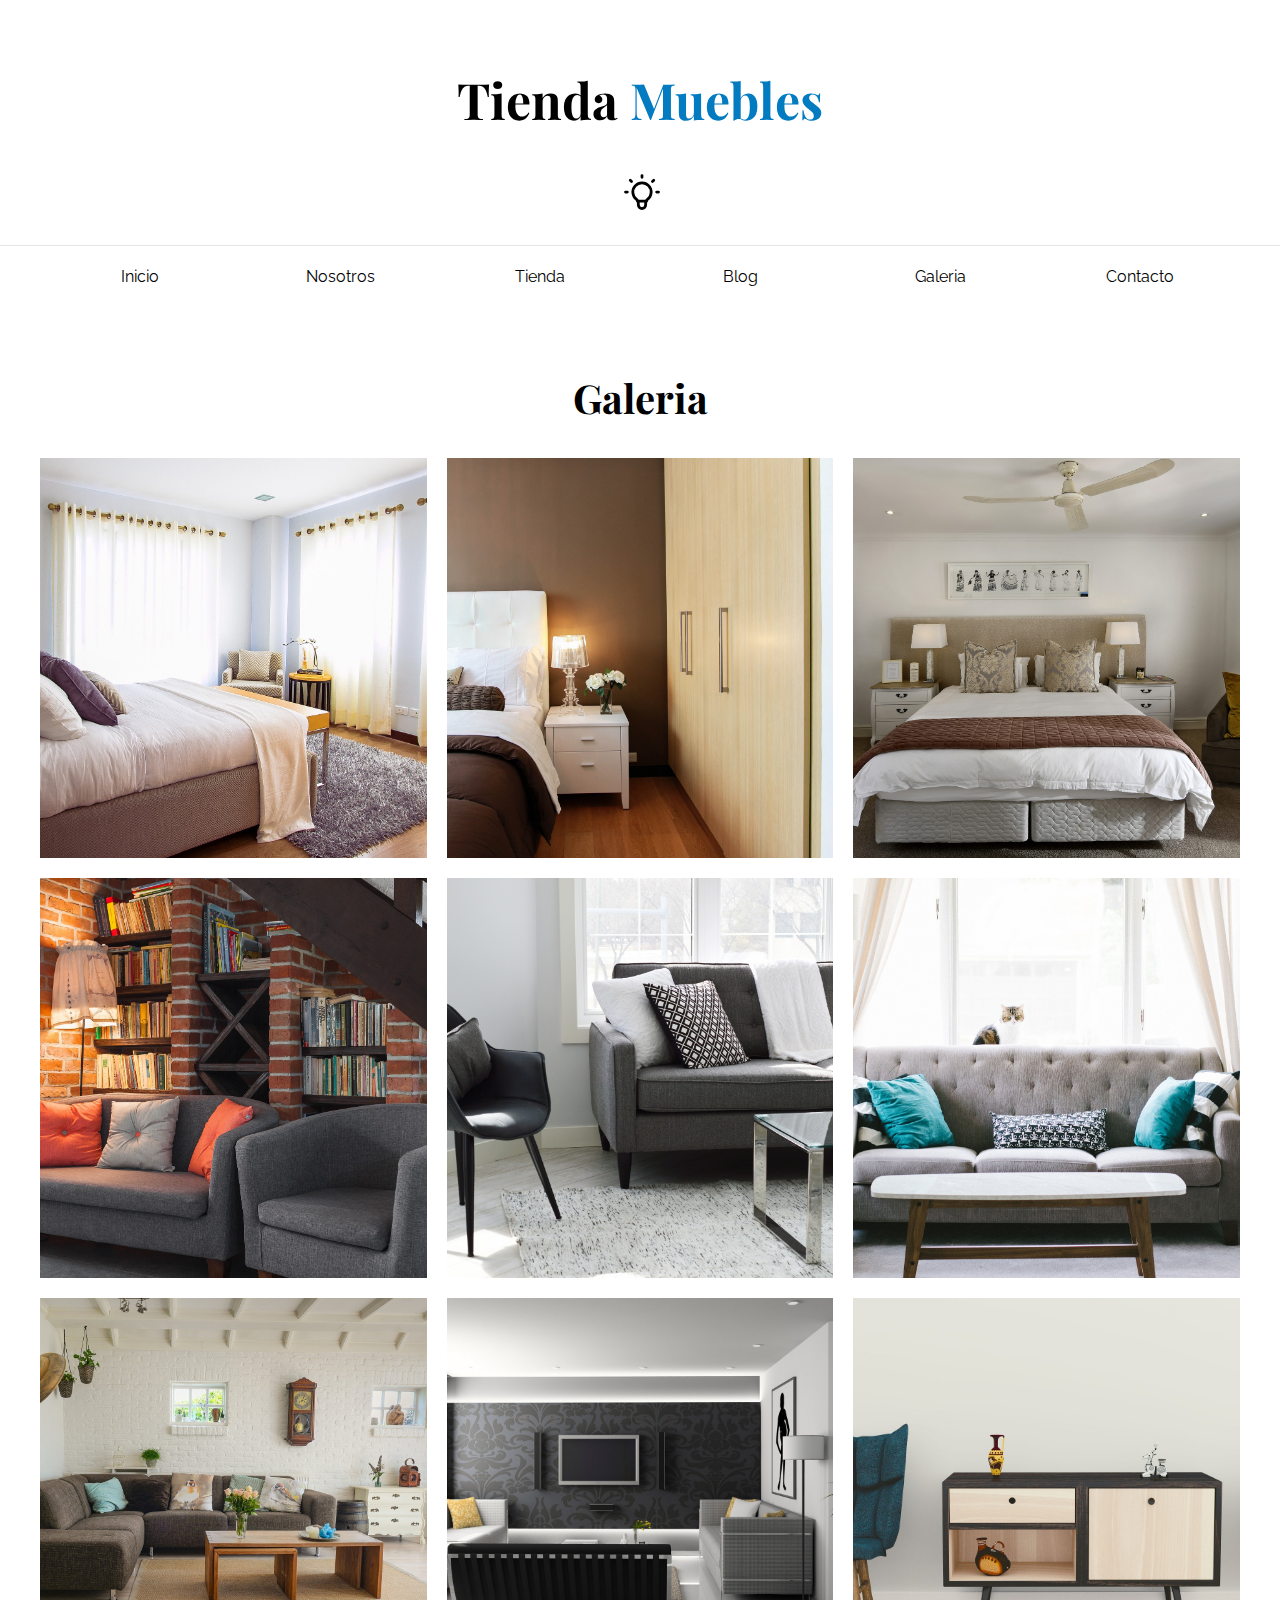
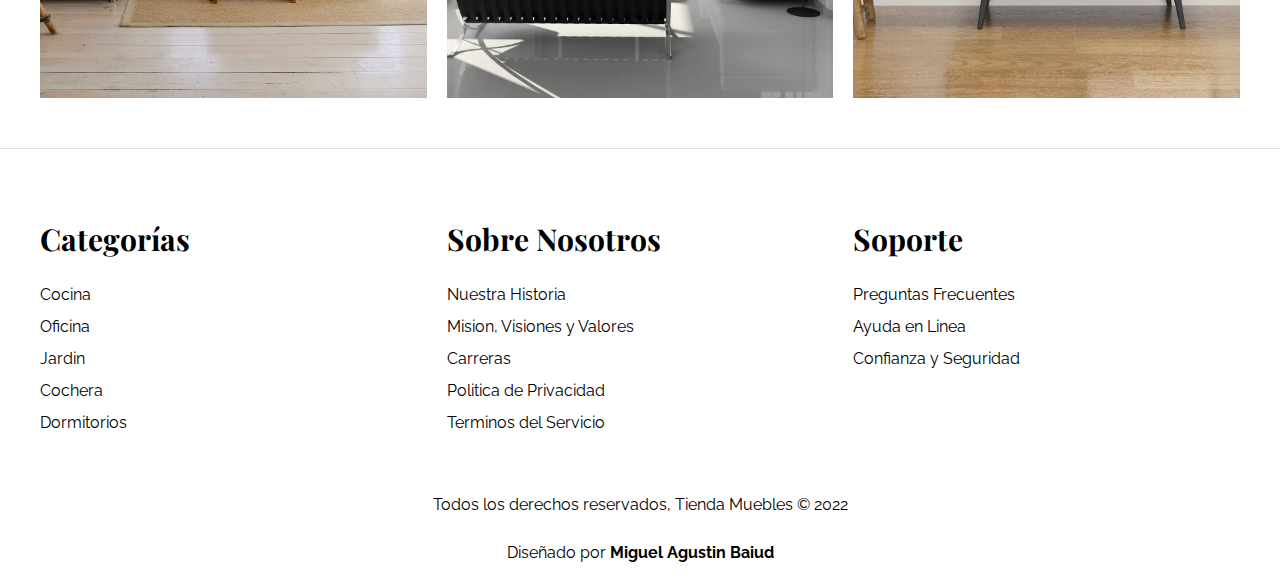
<file: galeria.html>
<!DOCTYPE html>
<html lang="en">
<head>
    <meta charset="UTF-8">
    <meta http-equiv="X-UA-Compatible" content="IE=edge">
    <meta name="viewport" content="width=device-width, initial-scale=1.0">
    <title>Tienda Muebles - Nosotros</title>
    <!-- FUENTE GOOGLE -->
    <link rel="preconnect" href="https://fonts.googleapis.com">
    <link rel="preconnect" href="https://fonts.gstatic.com" crossorigin>
    <link href="https://fonts.googleapis.com/css2?family=Playfair+Display:wght@700&family=Raleway:wght@400;700;900&display=swap" rel="stylesheet">
    <!-- FONT AWESOME -->
    <link rel="stylesheet" href="https://cdnjs.cloudflare.com/ajax/libs/font-awesome/6.1.1/css/all.min.css" integrity="sha512-KfkfwYDsLkIlwQp6LFnl8zNdLGxu9YAA1QvwINks4PhcElQSvqcyVLLD9aMhXd13uQjoXtEKNosOWaZqXgel0g==" crossorigin="anonymous" referrerpolicy="no-referrer" />
    <!-- CSS ESTILOS -->
    <link rel="stylesheet" href="css/normalize.css">
    <link rel="stylesheet" href="css/estilos.css">
</head>
<body>
    <header class="header">
        <a href="index.html" class="titulo-enlace">
            <h1 class="text-center titulo">Tienda <span>Muebles</span></h1>
        </a>

        <div class="iconos">
            <a href="#" class="menu-nav">
                <i class="fa-solid fa-bars"></i>
            </a>

            <a href="#" class="icon-dark">
                <svg xmlns="http://www.w3.org/2000/svg" class="icon icon-tabler icon-tabler-bulb" width="44" height="44" viewBox="0 0 24 24" stroke-width="1.5" stroke="#000" fill="none" stroke-linecap="round" stroke-linejoin="round">
                    <path stroke="none" d="M0 0h24v24H0z" fill="none"/>
                    <path d="M3 12h1m8 -9v1m8 8h1m-15.4 -6.4l.7 .7m12.1 -.7l-.7 .7" />
                    <path d="M9 16a5 5 0 1 1 6 0a3.5 3.5 0 0 0 -1 3a2 2 0 0 1 -4 0a3.5 3.5 0 0 0 -1 -3" />
                    <line x1="9.7" y1="17" x2="14.3" y2="17" />
                </svg>
            </a>
        </div>
    </header>

    <div class="contenedor-navegacion">
        <nav class="nav-principal contenedor">
            <a href="index.html">Inicio</a>
            <a href="nosotros.html">Nosotros</a>
            <a href="tienda.html">Tienda</a>
            <a href="blog.html">Blog</a>
            <a href="galeria.html">Galeria</a>
            <a href="contacto.html">Contacto</a>
        </nav>
    </div>

    <main class="contenido-principal contenedor">
        <h2 class="text-center">Galeria</h2>

        <div class="contenedor-galeria"></div>
    </main>

    <footer class="footer">
        <div class="listado-footer contenedor">
            <div class="lista">
                <h3>Categorías</h3>
                
                <nav class="nav-footer">
                    <a href="#">Cocina</a>
                    <a href="#">Oficina</a>
                    <a href="#">Jardin</a>
                    <a href="#">Cochera</a>
                    <a href="#">Dormitorios</a>
                </nav>
            </div>

            <div class="lista">
                <h3>Sobre Nosotros</h3>

                <nav class="nav-footer">
                    <a href="#">Nuestra Historia</a>
                    <a href="#">Mision, Visiones y Valores</a>
                    <a href="#">Carreras</a>
                    <a href="#">Politica de Privacidad</a>
                    <a href="#">Terminos del Servicio</a>
                </nav>
            </div>

            <div class="lista">
                <h3>Soporte</h3>

                <nav class="nav-footer">
                    <a href="#">Preguntas Frecuentes</a>
                    <a href="#">Ayuda en Linea</a>
                    <a href="#">Confianza y Seguridad</a>
                </nav>
            </div>
        </div>

        <p class="derechos">Todos los derechos reservados, Tienda Muebles &copy; 2022</p>
        <p class="creado">Diseñado por <b>Miguel Agustin Baiud</b></p>
    </footer>

    <script src="js/index.js"></script>
    <script src="js/crearGaleria.js"></script>
</body>
</html>
</file>
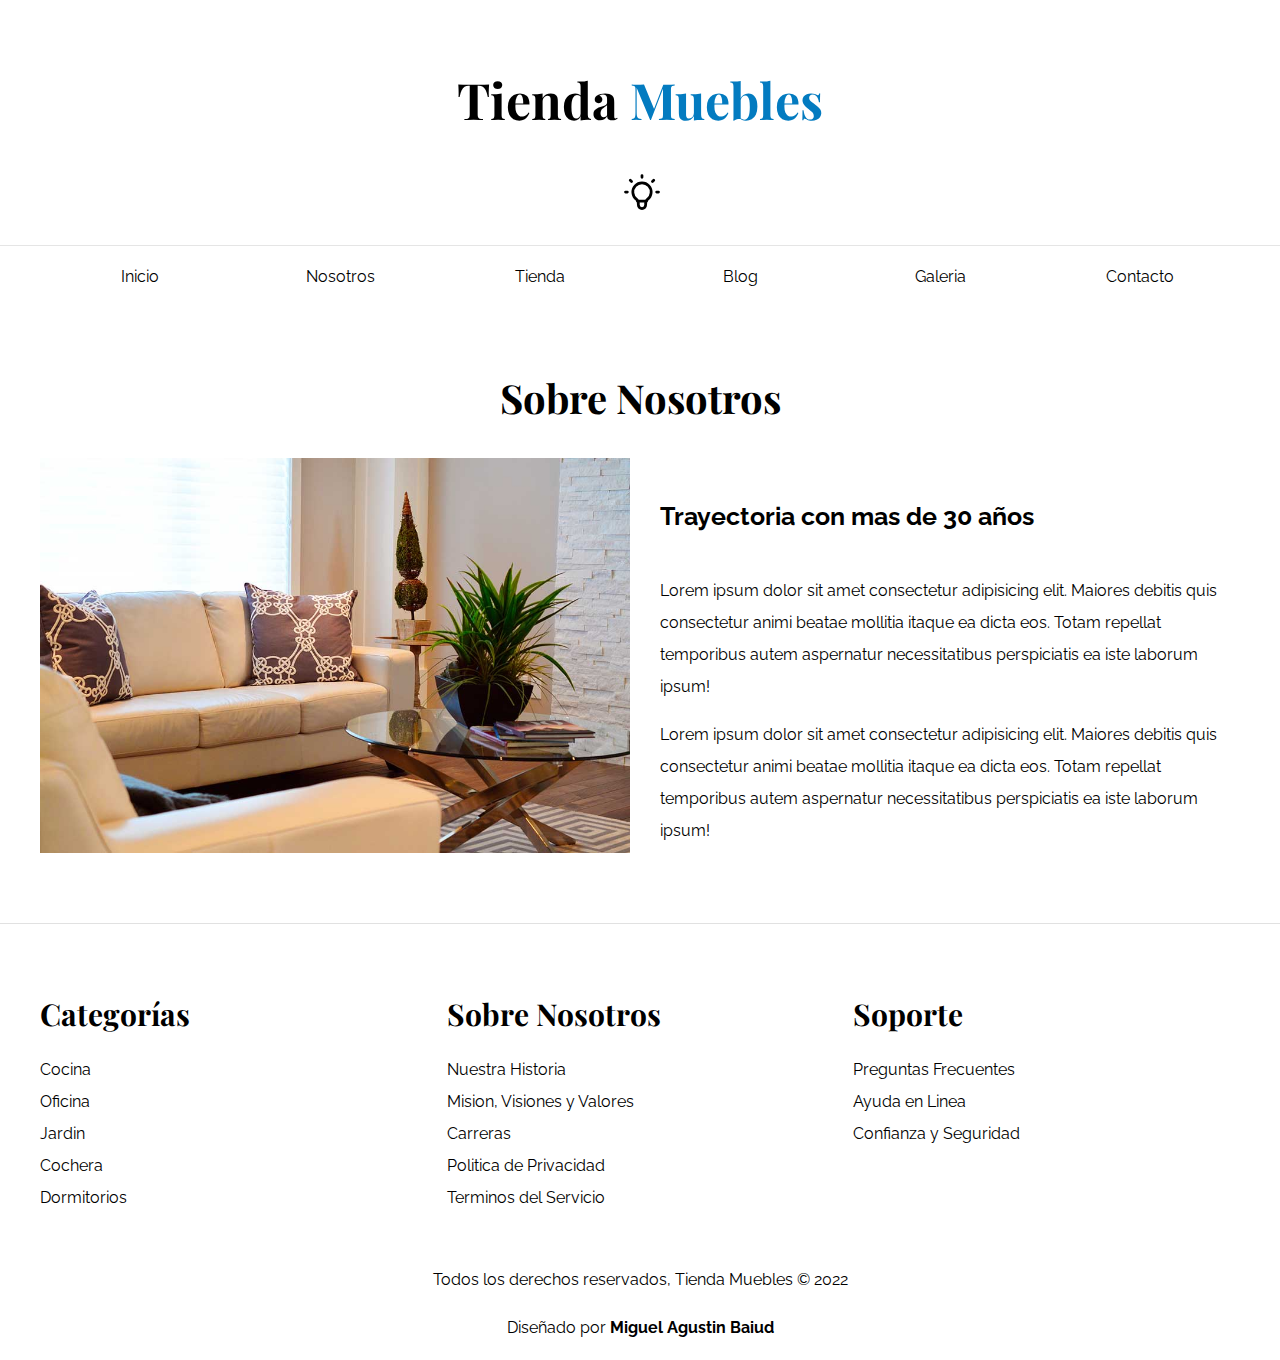
<file: nosotros.html>
<!DOCTYPE html>
<html lang="en">
<head>
    <meta charset="UTF-8">
    <meta http-equiv="X-UA-Compatible" content="IE=edge">
    <meta name="viewport" content="width=device-width, initial-scale=1.0">
    <title>Tienda Muebles - Nosotros</title>
    <!-- FUENTE GOOGLE -->
    <link rel="preconnect" href="https://fonts.googleapis.com">
    <link rel="preconnect" href="https://fonts.gstatic.com" crossorigin>
    <link href="https://fonts.googleapis.com/css2?family=Playfair+Display:wght@700&family=Raleway:wght@400;700;900&display=swap" rel="stylesheet">
    <!-- FONT AWESOME -->
    <link rel="stylesheet" href="https://cdnjs.cloudflare.com/ajax/libs/font-awesome/6.1.1/css/all.min.css" integrity="sha512-KfkfwYDsLkIlwQp6LFnl8zNdLGxu9YAA1QvwINks4PhcElQSvqcyVLLD9aMhXd13uQjoXtEKNosOWaZqXgel0g==" crossorigin="anonymous" referrerpolicy="no-referrer" />
    <!-- CSS ESTILOS -->
    <link rel="stylesheet" href="css/normalize.css">
    <link rel="stylesheet" href="css/estilos.css">
</head>
<body>
    <header class="header">
        <a href="index.html" class="titulo-enlace">
            <h1 class="text-center titulo">Tienda <span>Muebles</span></h1>
        </a>

        <div class="iconos">
            <a href="#" class="menu-nav">
                <i class="fa-solid fa-bars"></i>
            </a>

            <a href="#" class="icon-dark">
                <svg xmlns="http://www.w3.org/2000/svg" class="icon icon-tabler icon-tabler-bulb" width="44" height="44" viewBox="0 0 24 24" stroke-width="1.5" stroke="#000" fill="none" stroke-linecap="round" stroke-linejoin="round">
                    <path stroke="none" d="M0 0h24v24H0z" fill="none"/>
                    <path d="M3 12h1m8 -9v1m8 8h1m-15.4 -6.4l.7 .7m12.1 -.7l-.7 .7" />
                    <path d="M9 16a5 5 0 1 1 6 0a3.5 3.5 0 0 0 -1 3a2 2 0 0 1 -4 0a3.5 3.5 0 0 0 -1 -3" />
                    <line x1="9.7" y1="17" x2="14.3" y2="17" />
                </svg>
            </a>
        </div>
    </header>

    <div class="contenedor-navegacion">
        <nav class="nav-principal contenedor">
            <a href="index.html">Inicio</a>
            <a href="nosotros.html">Nosotros</a>
            <a href="tienda.html">Tienda</a>
            <a href="blog.html">Blog</a>
            <a href="galeria.html">Galeria</a>
            <a href="contacto.html">Contacto</a>
        </nav>
    </div>

    <main class="contenido-principal contenedor">
        <h2 class="text-center">Sobre Nosotros</h2>

        <div class="contenido-nosotros">
            <div class="imagen">
                <img src="img/nosotros.jpg" alt="imagen sobre nosotros">
            </div>

            <div class="informacion-nosotros">
                <h4>Trayectoria con mas de 30 años</h4>
                <p>Lorem ipsum dolor sit amet consectetur adipisicing elit. Maiores debitis quis consectetur animi beatae mollitia itaque ea dicta eos. Totam repellat temporibus autem aspernatur necessitatibus perspiciatis ea iste laborum ipsum!</p>

                <p>Lorem ipsum dolor sit amet consectetur adipisicing elit. Maiores debitis quis consectetur animi beatae mollitia itaque ea dicta eos. Totam repellat temporibus autem aspernatur necessitatibus perspiciatis ea iste laborum ipsum!</p>
            </div>
        </div>
    </main>

    <footer class="footer">
        <div class="listado-footer contenedor">
            <div class="lista">
                <h3>Categorías</h3>
                
                <nav class="nav-footer">
                    <a href="#">Cocina</a>
                    <a href="#">Oficina</a>
                    <a href="#">Jardin</a>
                    <a href="#">Cochera</a>
                    <a href="#">Dormitorios</a>
                </nav>
            </div>

            <div class="lista">
                <h3>Sobre Nosotros</h3>

                <nav class="nav-footer">
                    <a href="#">Nuestra Historia</a>
                    <a href="#">Mision, Visiones y Valores</a>
                    <a href="#">Carreras</a>
                    <a href="#">Politica de Privacidad</a>
                    <a href="#">Terminos del Servicio</a>
                </nav>
            </div>

            <div class="lista">
                <h3>Soporte</h3>

                <nav class="nav-footer">
                    <a href="#">Preguntas Frecuentes</a>
                    <a href="#">Ayuda en Linea</a>
                    <a href="#">Confianza y Seguridad</a>
                </nav>
            </div>
        </div>

        <p class="derechos">Todos los derechos reservados, Tienda Muebles &copy; 2022</p>
        <p class="creado">Diseñado por <b>Miguel Agustin Baiud</b></p>
    </footer>

    <script src="js/index.js"></script>
</body>
</html>
</file>
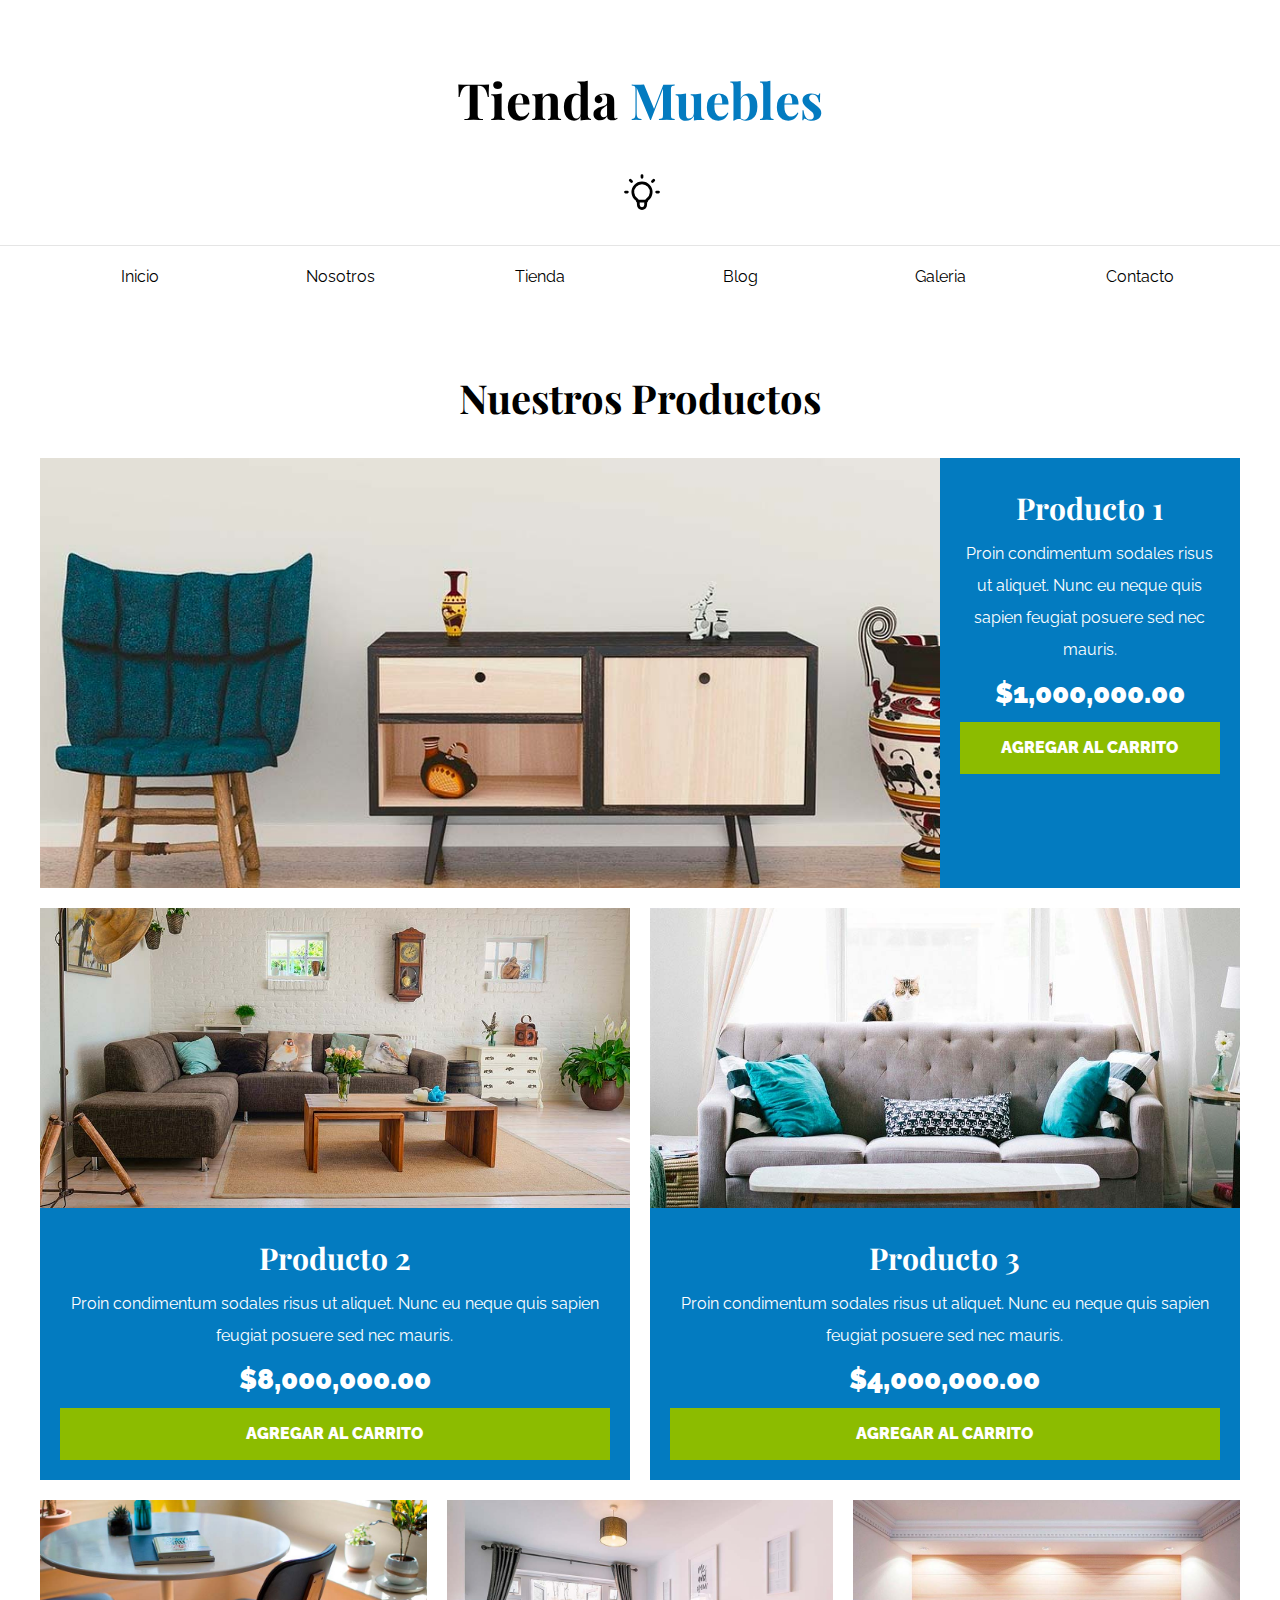
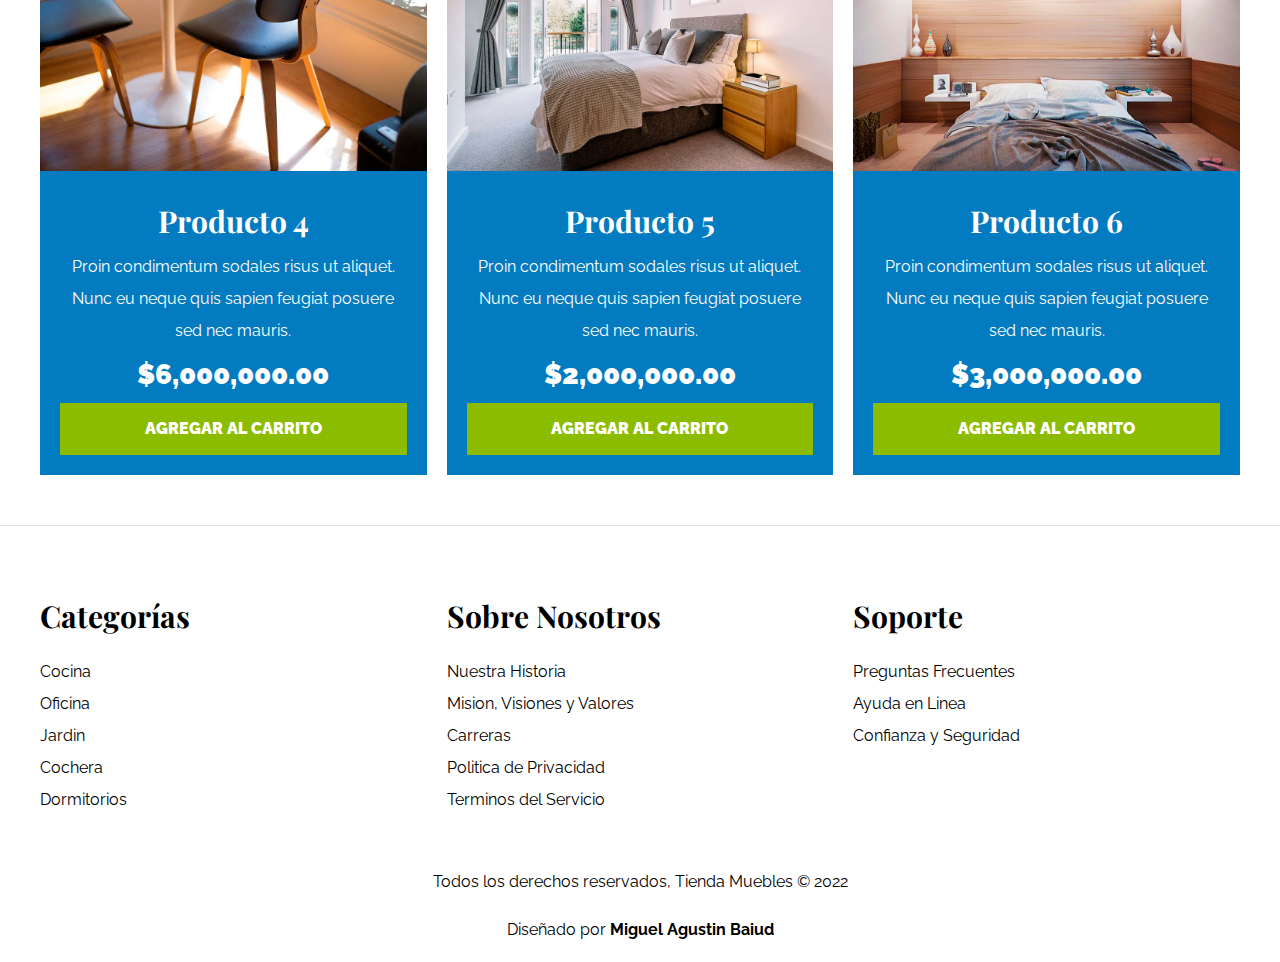
<file: tienda.html>
<!DOCTYPE html>
<html lang="en">
<head>
    <meta charset="UTF-8">
    <meta http-equiv="X-UA-Compatible" content="IE=edge">
    <meta name="viewport" content="width=device-width, initial-scale=1.0">
    <title>Tienda Muebles</title>
    <!-- FUENTE GOOGLE -->
    <link rel="preconnect" href="https://fonts.googleapis.com">
    <link rel="preconnect" href="https://fonts.gstatic.com" crossorigin>
    <link href="https://fonts.googleapis.com/css2?family=Playfair+Display:wght@700&family=Raleway:wght@400;700;900&display=swap" rel="stylesheet">
    <!-- FONT AWESOME -->
    <link rel="stylesheet" href="https://cdnjs.cloudflare.com/ajax/libs/font-awesome/6.1.1/css/all.min.css" integrity="sha512-KfkfwYDsLkIlwQp6LFnl8zNdLGxu9YAA1QvwINks4PhcElQSvqcyVLLD9aMhXd13uQjoXtEKNosOWaZqXgel0g==" crossorigin="anonymous" referrerpolicy="no-referrer" />
    <!-- CSS ESTILOS -->
    <link rel="stylesheet" href="css/normalize.css">
    <link rel="stylesheet" href="css/estilos.css">
</head>
<body>
    <header class="header">
        <a href="index.html" class="titulo-enlace">
            <h1 class="text-center titulo">Tienda <span>Muebles</span></h1>
        </a>

        <div class="iconos">
            <a href="#" class="menu-nav">
                <i class="fa-solid fa-bars"></i>
            </a>

            <a href="#" class="icon-dark">
                <svg xmlns="http://www.w3.org/2000/svg" class="icon icon-tabler icon-tabler-bulb" width="44" height="44" viewBox="0 0 24 24" stroke-width="1.5" stroke="#000" fill="none" stroke-linecap="round" stroke-linejoin="round">
                    <path stroke="none" d="M0 0h24v24H0z" fill="none"/>
                    <path d="M3 12h1m8 -9v1m8 8h1m-15.4 -6.4l.7 .7m12.1 -.7l-.7 .7" />
                    <path d="M9 16a5 5 0 1 1 6 0a3.5 3.5 0 0 0 -1 3a2 2 0 0 1 -4 0a3.5 3.5 0 0 0 -1 -3" />
                    <line x1="9.7" y1="17" x2="14.3" y2="17" />
                </svg>
            </a>
        </div>
    </header>

    <div class="contenedor-navegacion">
        <nav class="nav-principal contenedor">
            <a href="index.html">Inicio</a>
            <a href="nosotros.html">Nosotros</a>
            <a href="tienda.html">Tienda</a>
            <a href="blog.html">Blog</a>
            <a href="galeria.html">Galeria</a>
            <a href="contacto.html">Contacto</a>
        </nav>
    </div>

    <main class="contenido-principal contenedor">
        <h2 class="text-center">Nuestros Productos</h2>

        <div class="lista-productos">
            <div class="producto">
                <img src="img/producto1.jpg" alt="producto 1">

                <div class="texto-producto text-center">
                    <h3>Producto 1</h3>
                    <p class="texto">Proin condimentum sodales risus ut aliquet. Nunc eu neque quis sapien feugiat posuere sed nec mauris.</p>
                    <p class="precio">$1,000,000.00</p>

                    <a href="#" class="btn">Agregar al Carrito</a>
                </div>
            </div> <!-- producto -->

            <div class="producto">
                <img src="img/producto2.jpg" alt="producto 1">

                <div class="texto-producto text-center">
                    <h3>Producto 2</h3>
                    <p class="texto">Proin condimentum sodales risus ut aliquet. Nunc eu neque quis sapien feugiat posuere sed nec mauris.</p>
                    <p class="precio">$8,000,000.00</p>
                    <a href="#" class="btn">Agregar al Carrito</a>
                </div>
            </div> <!-- producto -->

            <div class="producto">
                <img src="img/producto3.jpg" alt="producto 1">

                <div class="texto-producto text-center">
                    <h3>Producto 3</h3>
                    <p class="texto">Proin condimentum sodales risus ut aliquet. Nunc eu neque quis sapien feugiat posuere sed nec mauris.</p>
                    <p class="precio">$4,000,000.00</p>
                    <a href="#" class="btn">Agregar al Carrito</a>
                </div>
            </div> <!-- producto -->

            <div class="producto">
                <img src="img/producto4.jpg" alt="producto 1">

                <div class="texto-producto text-center">
                    <h3>Producto 4</h3>
                    <p class="texto">Proin condimentum sodales risus ut aliquet. Nunc eu neque quis sapien feugiat posuere sed nec mauris.</p>
                    <p class="precio">$6,000,000.00</p>
                    <a href="#" class="btn">Agregar al Carrito</a>
                </div>
            </div> <!-- producto -->

            <div class="producto">
                <img src="img/producto5.jpg" alt="producto 1">

                <div class="texto-producto text-center">
                    <h3>Producto 5</h3>
                    <p class="texto">Proin condimentum sodales risus ut aliquet. Nunc eu neque quis sapien feugiat posuere sed nec mauris.</p>
                    <p class="precio">$2,000,000.00</p>
                    <a href="#" class="btn">Agregar al Carrito</a>
                </div>
            </div> <!-- producto -->

            <div class="producto">
                <img src="img/producto6.jpg" alt="producto 1">

                <div class="texto-producto text-center">
                    <h3>Producto 6</h3>
                    <p class="texto">Proin condimentum sodales risus ut aliquet. Nunc eu neque quis sapien feugiat posuere sed nec mauris.</p>
                    <p class="precio">$3,000,000.00</p>
                    <a href="#" class="btn">Agregar al Carrito</a>
                </div>
            </div> <!-- producto -->
        </div> <!-- Fin listado productos -->
    </main> <!-- Termina menu -->

    <footer class="footer">
        <div class="listado-footer contenedor">
            <div class="lista">
                <h3>Categorías</h3>
                
                <nav class="nav-footer">
                    <a href="#">Cocina</a>
                    <a href="#">Oficina</a>
                    <a href="#">Jardin</a>
                    <a href="#">Cochera</a>
                    <a href="#">Dormitorios</a>
                </nav>
            </div>

            <div class="lista">
                <h3>Sobre Nosotros</h3>

                <nav class="nav-footer">
                    <a href="#">Nuestra Historia</a>
                    <a href="#">Mision, Visiones y Valores</a>
                    <a href="#">Carreras</a>
                    <a href="#">Politica de Privacidad</a>
                    <a href="#">Terminos del Servicio</a>
                </nav>
            </div>

            <div class="lista">
                <h3>Soporte</h3>

                <nav class="nav-footer">
                    <a href="#">Preguntas Frecuentes</a>
                    <a href="#">Ayuda en Linea</a>
                    <a href="#">Confianza y Seguridad</a>
                </nav>
            </div>
        </div>

        <p class="derechos">Todos los derechos reservados, Tienda Muebles &copy; 2022</p>
        <p class="creado">Diseñado por <b>Miguel Agustin Baiud</b></p>
    </footer>

    <script src="js/index.js"></script>
</body>
</html>
</file>
<file: css/estilos.css>
html {
    box-sizing: border-box;
    font-size: 62.5%; /* 1REM = 10px */
}
*, *:before, *:after {
    box-sizing: inherit;
}
body {
    font-family: 'Raleway', sans-serif;
    font-size: 1.6rem;
    line-height: 2;
}
/* Globales */
h1,
h2,
h3 {
    font-family: 'Playfair Display', serif;
    margin: 0 0 2rem 0;
}
h1 {
    font-size: 3.8rem;
}
@media (min-width: 768px) {
    h1 {
        font-size: 5rem;
    }
}
h2 {
    font-size: 3.2rem;
}
@media (min-width: 768px) {
    h2 {
        font-size: 4rem;
    }
}
h3 {
    font-size: 2.4rem;
}
@media (min-width: 768px) {
    h3 {
        font-size: 3rem;
    }
}
a {
    text-decoration: none;
    color: #000;
}
.contenedor {
    max-width: 120rem;
    margin: 0 auto;
}
img {
    max-width: 100%;
    display: block;
}
.btn {
    background-color: #8cbc00;
    display: block;
    color: #FFF;
    text-transform: uppercase;
    font-weight: 900;
    padding: 1rem;
    transition: background-color .3s ease-out ;
    text-align: center;
    border: none;
    width: 100%;
}
.btn:hover {
    background-color: #769c02;
    cursor: pointer;
}
@media (min-width: 768px) {
    .btn {
        width: auto;
    }
}
/** Utilidades */
.text-center {
    text-align: center;
}

@media (min-width: 768px) {
    .max-width-30 {
        max-width: 30rem;
    }
}
/* HEADER Y NAVEGACION */
.header {
    border-bottom: 1px solid rgba(0, 0, 0, 0.1);
}
.iconos{
    text-align: center;
    display: block;
    max-width: max-content;
    margin: auto;
}
.iconos a {
    display: block;
    margin-bottom: 2rem;
}
@media (min-width: 768px) {
    .iconos a {
        display: inline-block;
    }
}
.fa-bars {
    font-size: 3rem;
}
@media (min-width: 768px) {
    .fa-bars{
        display: none;
    }
}
.titulo-enlace{
    display: block;
    width: max-content;
    margin: 5rem auto 0;
}
.titulo span {
    color: #037bc0;
}
.nav-principal{
    display: flex;
    flex-direction: column;
    align-items: center;
    text-align: center;
    visibility: hidden;
    height: 0;
}
.mostrar-nav{
    visibility: visible;
    height: auto;
}
.nav-principal a{
    width: 100%;
    padding: 1.5rem 0;
    transition: background-color 0.5s;
}
.nav-principal a:hover{
    background-color: #e1e1e1;
}
@media (min-width: 768px) {
    .nav-principal {
        justify-content: space-between;
        flex-direction: row;
        visibility: visible;
        height: auto;
    }
}
/* HERO */
.hero{
    background-image: url(../img/principal.jpg);
    height: 30rem;
    background-position: center center;
    background-repeat: no-repeat;
    background-size: cover;
}
@media (min-width: 768px) {
    .hero{
        height: 55rem;
    }
}
/* CATEGORIA PRODUCTOS */
.categorias h2 {
    margin: 5rem 0;
}
.listado-productos {
    display: flex;
    flex-direction: column;
    align-items: center;
    gap: 2rem;
    margin-bottom: 5rem;
}
@media (min-width: 768px) {
    .listado-productos{
        flex-direction: row;
        justify-content: space-between;
    }
}
.categoria a {
    padding: 2rem;
    font-size: 1.8rem;
    display: block;
    text-align: center;
    border-radius: 0 0 2rem 0;
    transition: background-color 0.2s;
}
.categoria a:hover{
    background-color: #037bc0;
    color: #fff;
}
/* SOBRE NOSOTROS */
.nosotros {
    background-image: linear-gradient(to bottom, transparent 50%,  50%, #037bc0 100%) , url(../img/nosotros.jpg);
    background-repeat: no-repeat;
    background-position: center, top left;
    background-size: 100%, 70rem;
}
@media (min-width: 768px) {
    .nosotros {
        background-image: linear-gradient(to right, transparent 50%, #037bc0 50%, #037bc0 100%) , url(../img/nosotros.jpg);
        background-repeat: no-repeat;
        background-position: left center;
        padding: 10rem 0;
        background-size: 100%, 120rem;
    }
}
.nosotros-grid{
    display: grid;
    grid-template-rows: repeat(2, 1fr);
    gap: 2rem;
}
@media (min-width: 768px) {
    .nosotros-grid{
        grid-template-columns: repeat(2, 1fr);
        grid-template-rows: unset;
        column-gap: 10rem;
    }
}
.texto-nosotros{
    grid-row: 2/3;
    color: #fff;
    padding: 5rem;
}
@media (min-width: 768px) {
    .texto-nosotros{
        grid-column: 2/3;
    }
}
/* MENU */
/* CONTENIDO PRINCIPAL */
.contenido-principal{
    padding-top: 5rem;
}
@media (min-width: 768px) {
    .lista-productos {
        display: grid;
        grid-template-columns: repeat(6, 1fr);
        gap: 2rem;
    }
    .producto:nth-child(1) {
        grid-column: 1 / 7;
        display: grid;
        grid-template-columns: 3fr 1fr;
    }
    .producto:nth-child(1) img {
        height: 43rem;
        width: 100%;
        object-fit: cover;
    }
    .producto:nth-child(2) {
        grid-column: 1/4;
    }
    .producto:nth-child(3) {
        grid-column: 4/7;
    }
    .producto:nth-child(2) img,
    .producto:nth-child(3) img {
        height: 30rem;
        width: 100%;
        object-fit: cover;
    }
    .producto:nth-child(4) {
        grid-column: 1/3;
    }
    .producto:nth-child(5) {
        grid-column: 3/5;
    }
    .producto:nth-child(6) {
        grid-column: 5/7;
    }
}
.producto {
    margin-bottom: 2rem;
}
@media (min-width: 768px) {
    .producto{
        margin-bottom: 0;
    }
}
.producto:last-of-type{
    margin-bottom: 0;
}
.texto-producto{
    padding: 2rem;
    background-color: #037bc0;
    color: #fff;
}
.texto-producto h3 {
    margin: 0;
}
.texto{
    margin: 0;
}
.precio {
    font-weight: 900;
    font-size: 2.8rem;
    margin: 0;
}
/* FOOTER */
.footer{
    border-top: 1px solid #e1e1e1;
    margin-top: 5rem;
    padding-top: 5rem;
}
.listado-footer {
    display: grid;
    justify-content: center;
    text-align: center;
    gap: 2rem;
}
@media (min-width: 768px) {
    .listado-footer{
        grid-template-columns: repeat(3,1fr);
        text-align: left;
    }
}
.lista h3{
    margin: 1rem 0;
}
.nav-footer a{
    display: block;
}
.nav-footer a:hover{
    color: #037bc0;
}
.derechos {
    text-align: center;
    margin-top: 5rem;
}
/* DARK MODE */
.dark-mode {
    background-color: #000;
}
.dark-mode h1,
.dark-mode h2,
.dark-mode h3,
.dark-mode a,
.dark-mode p,
.dark-mode {
    color: #fff;
}
.dark-mode img{
    opacity: 70%;
}
.dark-mode .nav-principal a:hover,
.dark-mode .categoria a:hover{
    background-color: #0a4f77;
}
.dark-mode .btn {
    background-color: #858680;
}
.dark-mode .btn:hover{
    background-color: #696965;
}
.dark-mode .header {
    border-bottom: 1px solid rgba(255, 255, 255, 0.418);
}
.producto-dark {
    background-color: #0a4f77;
}
@media (min-width: 768px) {
    .nosotros-dark {
        background-image: linear-gradient(to right, transparent 50%, #0a4f77 50%, #0a4f77 100%), url(../img/nosotros.jpg);
    }
}
.dark-mode .formulario fieldset {
    border: 1px solid #fff;
}
.dark-mode .formulario .input {
    background-color: #e1e1e1;
}
.dark-mode .fijo{
    background-color: #000;
}
.dark-mode .overlay {
    background-color: rgba(78, 73, 73, 0.9);
}
.dark-mode .cerrar-modal {
    color: #000;
}
/* NOSOTROS */
.contenido-nosotros{
    display: grid;
    gap: 2rem;
}
@media (min-width: 768px) {
    .contenido-nosotros{
        grid-template-columns: repeat(2,1fr);
    }
}
.informacion-nosotros{
    padding: 0 1rem 1rem 1rem;
}
.informacion-nosotros h4 {
    font-size: 2.5rem;
}
/* BLOG */
.contenedor-blog{
    display: grid;
    gap: 4rem;
}
@media (min-width: 768px) {
    .contenedor-blog{
        grid-template-columns: 2fr 1fr;
    }
}
.entrada{
    border-bottom: 2px solid #e1e1e1;
    padding-bottom: 4rem;
    margin-bottom: 3rem;
}
.entrada:last-of-type{
    border: none;
}
.entrada h2 {
    text-align: center;
}
@media (min-width: 768px) {
    .entrada h2 {
        text-align: left;
    }
}
.contenedor-entrada{
    padding: 2rem;
}
.contenedor-entrada a {
    display: block;
    width: 100%;
}
@media (min-width: 768px) {
    .contenedor-entrada a {
        width: 30rem;
    }
}
.entrada-meta {
    display: block;
}
@media (min-width: 768px) {
    .entrada-meta{
        display: flex;
        justify-content: space-between;
    }
}
.entrada-meta p {
    font-weight: bold;
}
.entrada-meta span {
    color: #037bc0;
}
.entrada-contenido-blog {
    max-width: 60rem;
    margin: 0 auto;
}
.entrada-contenido-blog h2{
    text-align: center;
}
/* GALERIA IMAGENES */
.contenedor-galeria {
    display: grid;
    gap: 2rem;
    padding: 1rem;
}
@media (min-width: 768px) {
    .contenedor-galeria{
        grid-template-columns: repeat(3,1fr);
        padding: 0;
    }
}
.contenedor-galeria img {
    height: 40rem;
    object-fit: cover;
}
.overlay{
    position: fixed;
    top: 0;
    display: flex;
    flex-direction: column;
    justify-content: center;
    align-items: center;
    background-color: rgba(0, 0, 0, 0.8);
    width: 100%;
    height: 100%;
    z-index: 11;
}
.overlay img{
    width: 80rem;
    height: 50rem;
    object-fit: cover;
}
.fijar-body{
    overflow: hidden;
}
.cerrar-modal{
    background-color: #fff;
    font-size: 2rem;
    font-weight: bold;
    width: 4rem;
    height: 4rem;
    text-align: center;
    border-radius: 50%;
    cursor: pointer;
    margin: 1rem auto 0;
}
/* FORMULARIO */
.formulario {
    max-width: 60rem;
    margin: 0 auto;
    padding: 1rem;
}
.formulario fieldset{
    border: 1px solid black;
    margin-bottom: 3rem;

}
.formulario legend{
    background-color: #005485;
    padding: 1rem;
    color: #fff;
    font-weight: 900;
    text-align: center;
    width: 100%;
    text-transform: uppercase;
    margin-bottom: 3rem;
}
.campo{
    display: flex;
    margin-bottom: 2rem;
}
.campo label {
    flex-basis: 10rem;
}
.campo .input {
    flex: 1;
    border: 1px solid #e1e1e1;
    padding: 1rem;
}
.campo textarea {
    height: 20rem;
}
.campo-radio{
    display: flex;
    align-items: center;
}
/* NAVEGACION FIJA */
.fijo {
    position: fixed;
    background-color: #fff;
    width: 100%;
    display: flex;
    align-items: center;
    height: 8rem;
    transition: all 0.5s;
    z-index: 10;
}
.fijo .iconos {
    display: flex;
    align-items: center;
    margin-top: 1.5rem;
    gap: 2rem;
}
.fijo .titulo-enlace{
    margin: 1rem auto 0;
}
.fijo .titulo-enlace h1 {
    font-size: 3.5rem;
}
.creado{
    text-align: center;
}
</file>
